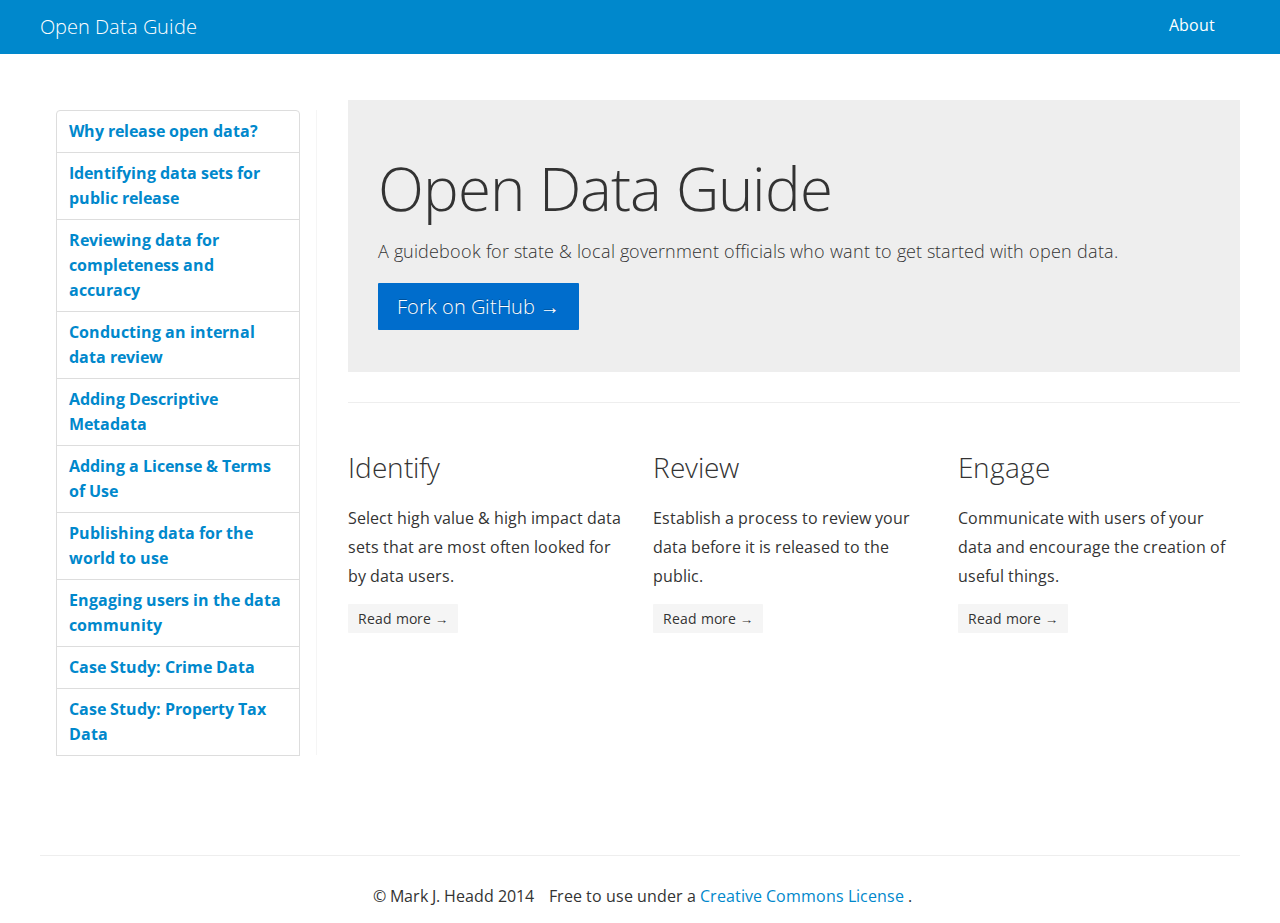
<file: index.html>
<!DOCTYPE html><html lang="en"><head><title>Open Data Guide</title><meta name="viewport" content="width=device-width, initial-scale=1.0"><link rel="stylesheet" href="http://fonts.googleapis.com/css?family=Open+Sans:400,600,800"><link rel="stylesheet" href="/css/main.css"><link rel="stylesheet" href="/css/responsive.css"><link rel="stylesheet" href="/fontawesome/less/font-awesome.css"></head><body><div class="navbar navbar-fixed-top navbar-main"><div class="navbar-inner"><div class="container-fluid"><a href="/" class="brand">Open Data Guide</a><div class="pull-right"><ul class="nav"><li><a href="/about.html">About</a></li></ul></div></div></div></div><div class="container-fluid"><div class="row-fluid"><div class="span3"><ul class="nav nav-tabs nav-stacked index"><li><a href="/chapter1.html">Why release open data?	</a></li><li><a href="/chapter2.html">Identifying data sets for public release</a></li><li><a href="/chapter3.html">Reviewing data for completeness and accuracy</a></li><li><a href="/chapter4.html">Conducting an internal data review</a></li><li><a href="/chapter5.html">Adding Descriptive Metadata</a></li><li><a href="/chapter6.html">Adding a License & Terms of Use</a></li><li><a href="/chapter7.html">Publishing data for the world to use</a></li><li><a href="/chapter8.html">Engaging users in the data community</a></li><li><a href="/case1.html">Case Study: Crime Data</a></li><li><a href="/case1.html">Case Study: Property Tax Data</a></li></ul></div><div class="span9"><div class="main-content"><div class="content"><div class="hero-unit"><h1>Open Data Guide</h1><p>A guidebook for state & local government officials who want to get started with open data.</p><p><a href="https://github.com/mheadd/opendata.guide" class="btn btn-primary btn-large">Fork on GitHub &rarr;</a></p></div><hr/><div class="row-fluid"><div class="span4"><h3>Identify</h3><p>Select high value & high impact data sets that are most often looked for by data users.</p><p><a href="chapter2.html" class="btn btn-small">Read more &rarr;</a></p></div><div class="span4"><h3>Review</h3><p>Establish a process to review your data before it is released to the public.</p><p><a href="chapter4.html" class="btn btn-small">Read more &rarr;</a></p></div><div class="span4"><h3>Engage</h3><p>Communicate with users of your data and encourage the creation of useful things. </p><p><a href="chapter8.html" class="btn btn-small">Read more &rarr;</a></p></div></div></div></div></div></div></div><div class="container-fluid main-footer text-center"><hr/><ul class="inline"><li>&copy; Mark J. Headd 2014</li><li> </li>Free to use under a <a href="http://creativecommons.org/licenses/by-sa/4.0/">Creative Commons License</a> .</ul></div><script src="_bootstrap/docs/assets/js/jquery.js"></script><script src="_bootstrap/docs/assets/js/bootstrap.js">;</script></body></html>
</file>
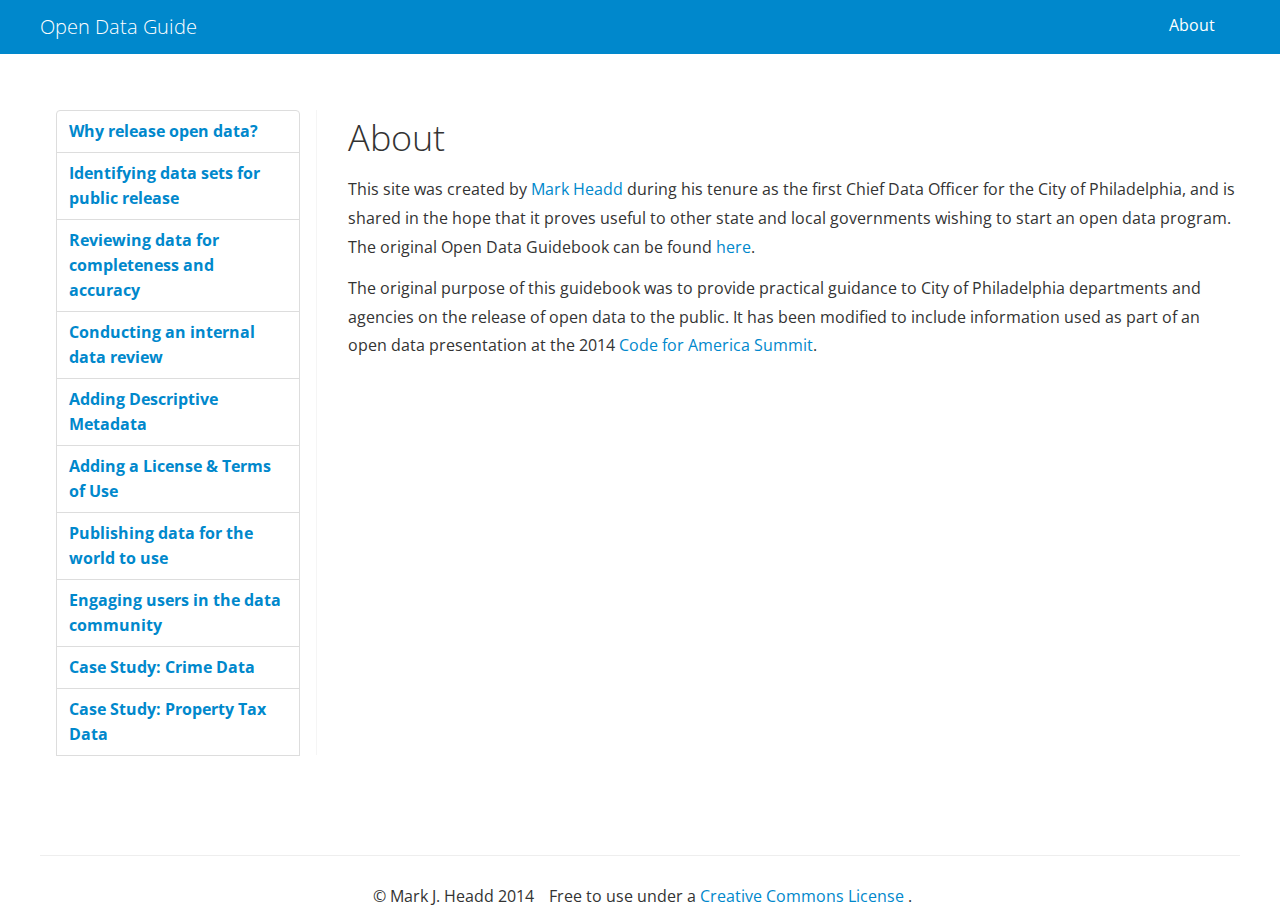
<file: about.html>
<!DOCTYPE html><html lang="en"><head><title>Open Data Guide</title><meta name="viewport" content="width=device-width, initial-scale=1.0"><link rel="stylesheet" href="http://fonts.googleapis.com/css?family=Open+Sans:400,600,800"><link rel="stylesheet" href="/css/main.css"><link rel="stylesheet" href="/css/responsive.css"><link rel="stylesheet" href="/fontawesome/less/font-awesome.css"></head><body><div class="navbar navbar-fixed-top navbar-main"><div class="navbar-inner"><div class="container-fluid"><a href="/" class="brand">Open Data Guide</a><div class="pull-right"><ul class="nav"><li><a href="/about.html">About</a></li></ul></div></div></div></div><div class="container-fluid"><div class="row-fluid"><div class="span3"><ul class="nav nav-tabs nav-stacked index"><li><a href="/chapter1.html">Why release open data?	</a></li><li><a href="/chapter2.html">Identifying data sets for public release</a></li><li><a href="/chapter3.html">Reviewing data for completeness and accuracy</a></li><li><a href="/chapter4.html">Conducting an internal data review</a></li><li><a href="/chapter5.html">Adding Descriptive Metadata</a></li><li><a href="/chapter6.html">Adding a License & Terms of Use</a></li><li><a href="/chapter7.html">Publishing data for the world to use</a></li><li><a href="/chapter8.html">Engaging users in the data community</a></li><li><a href="/case1.html">Case Study: Crime Data</a></li><li><a href="/case1.html">Case Study: Property Tax Data</a></li></ul></div><div class="span9"><div class="main-content"><h2>About</h2>
<p>This site was created by <a href="http://civic.io/about/">Mark Headd</a> during his tenure as the first Chief Data Officer for the City of Philadelphia, and is shared in the hope that it proves useful to other state and local governments wishing to start an open data program. The original Open Data Guidebook can be found <a href="http://ph.ly/OpenDataGuide">here</a>.</p>
<p>The original purpose of this guidebook was to provide practical guidance to City of Philadelphia departments and agencies on the release of open data to the public. It has been modified to include information used as part of an open data presentation at the 2014 <a href="http://www.codeforamerica.org/summit/">Code for America Summit</a>. </p>
</div></div></div></div><div class="container-fluid main-footer text-center"><hr/><ul class="inline"><li>&copy; Mark J. Headd 2014</li><li> </li>Free to use under a <a href="http://creativecommons.org/licenses/by-sa/4.0/">Creative Commons License</a> .</ul></div><script src="_bootstrap/docs/assets/js/jquery.js"></script><script src="_bootstrap/docs/assets/js/bootstrap.js">;</script></body></html>
</file>
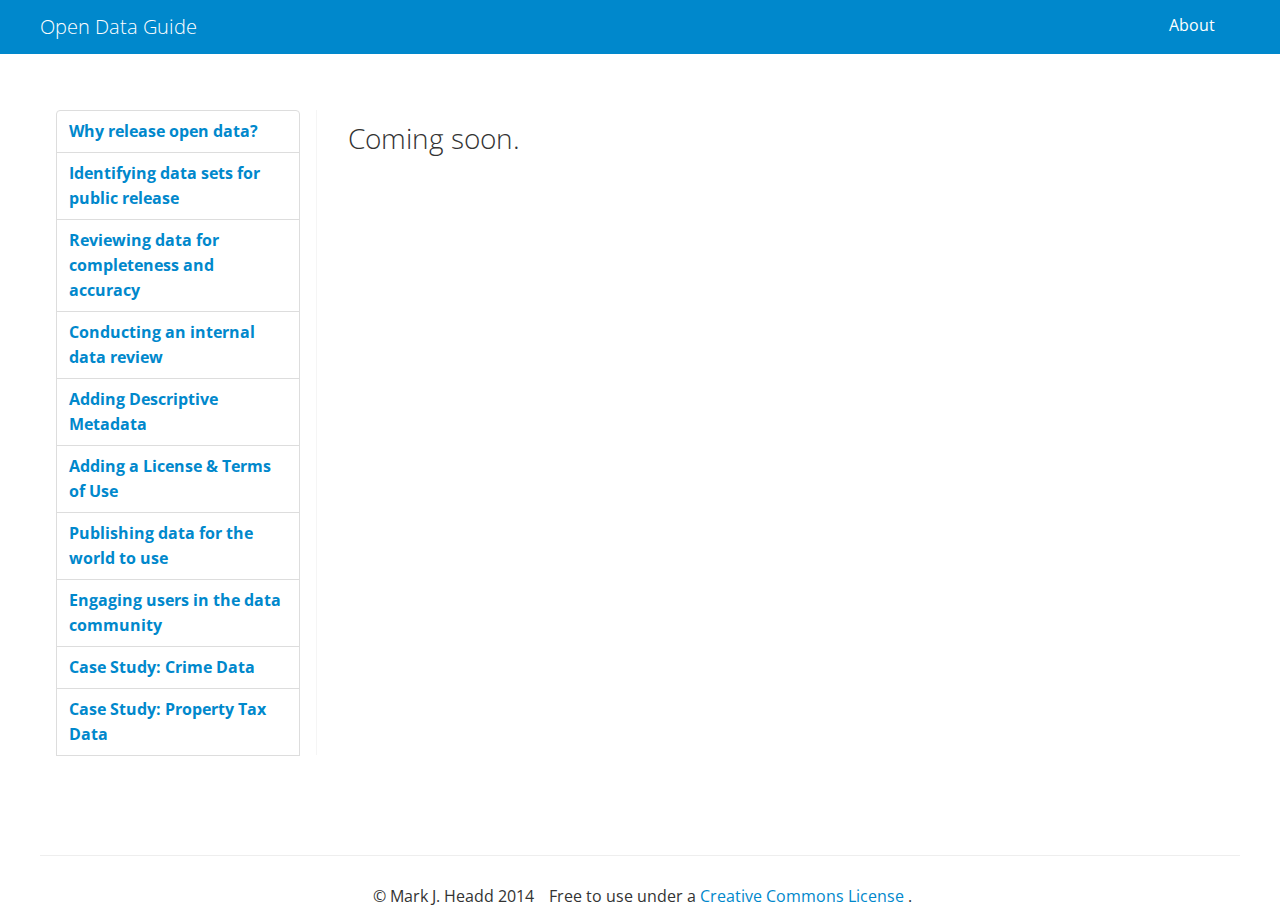
<file: case1.html>
<!DOCTYPE html><html lang="en"><head><title>Open Data Guide</title><meta name="viewport" content="width=device-width, initial-scale=1.0"><link rel="stylesheet" href="http://fonts.googleapis.com/css?family=Open+Sans:400,600,800"><link rel="stylesheet" href="/css/main.css"><link rel="stylesheet" href="/css/responsive.css"><link rel="stylesheet" href="/fontawesome/less/font-awesome.css"></head><body><div class="navbar navbar-fixed-top navbar-main"><div class="navbar-inner"><div class="container-fluid"><a href="/" class="brand">Open Data Guide</a><div class="pull-right"><ul class="nav"><li><a href="/about.html">About</a></li></ul></div></div></div></div><div class="container-fluid"><div class="row-fluid"><div class="span3"><ul class="nav nav-tabs nav-stacked index"><li><a href="/chapter1.html">Why release open data?	</a></li><li><a href="/chapter2.html">Identifying data sets for public release</a></li><li><a href="/chapter3.html">Reviewing data for completeness and accuracy</a></li><li><a href="/chapter4.html">Conducting an internal data review</a></li><li><a href="/chapter5.html">Adding Descriptive Metadata</a></li><li><a href="/chapter6.html">Adding a License & Terms of Use</a></li><li><a href="/chapter7.html">Publishing data for the world to use</a></li><li><a href="/chapter8.html">Engaging users in the data community</a></li><li><a href="/case1.html">Case Study: Crime Data</a></li><li><a href="/case1.html">Case Study: Property Tax Data</a></li></ul></div><div class="span9"><div class="main-content"><h3>Coming soon.</h3>
</div></div></div></div><div class="container-fluid main-footer text-center"><hr/><ul class="inline"><li>&copy; Mark J. Headd 2014</li><li> </li>Free to use under a <a href="http://creativecommons.org/licenses/by-sa/4.0/">Creative Commons License</a> .</ul></div><script src="_bootstrap/docs/assets/js/jquery.js"></script><script src="_bootstrap/docs/assets/js/bootstrap.js">;</script></body></html>
</file>
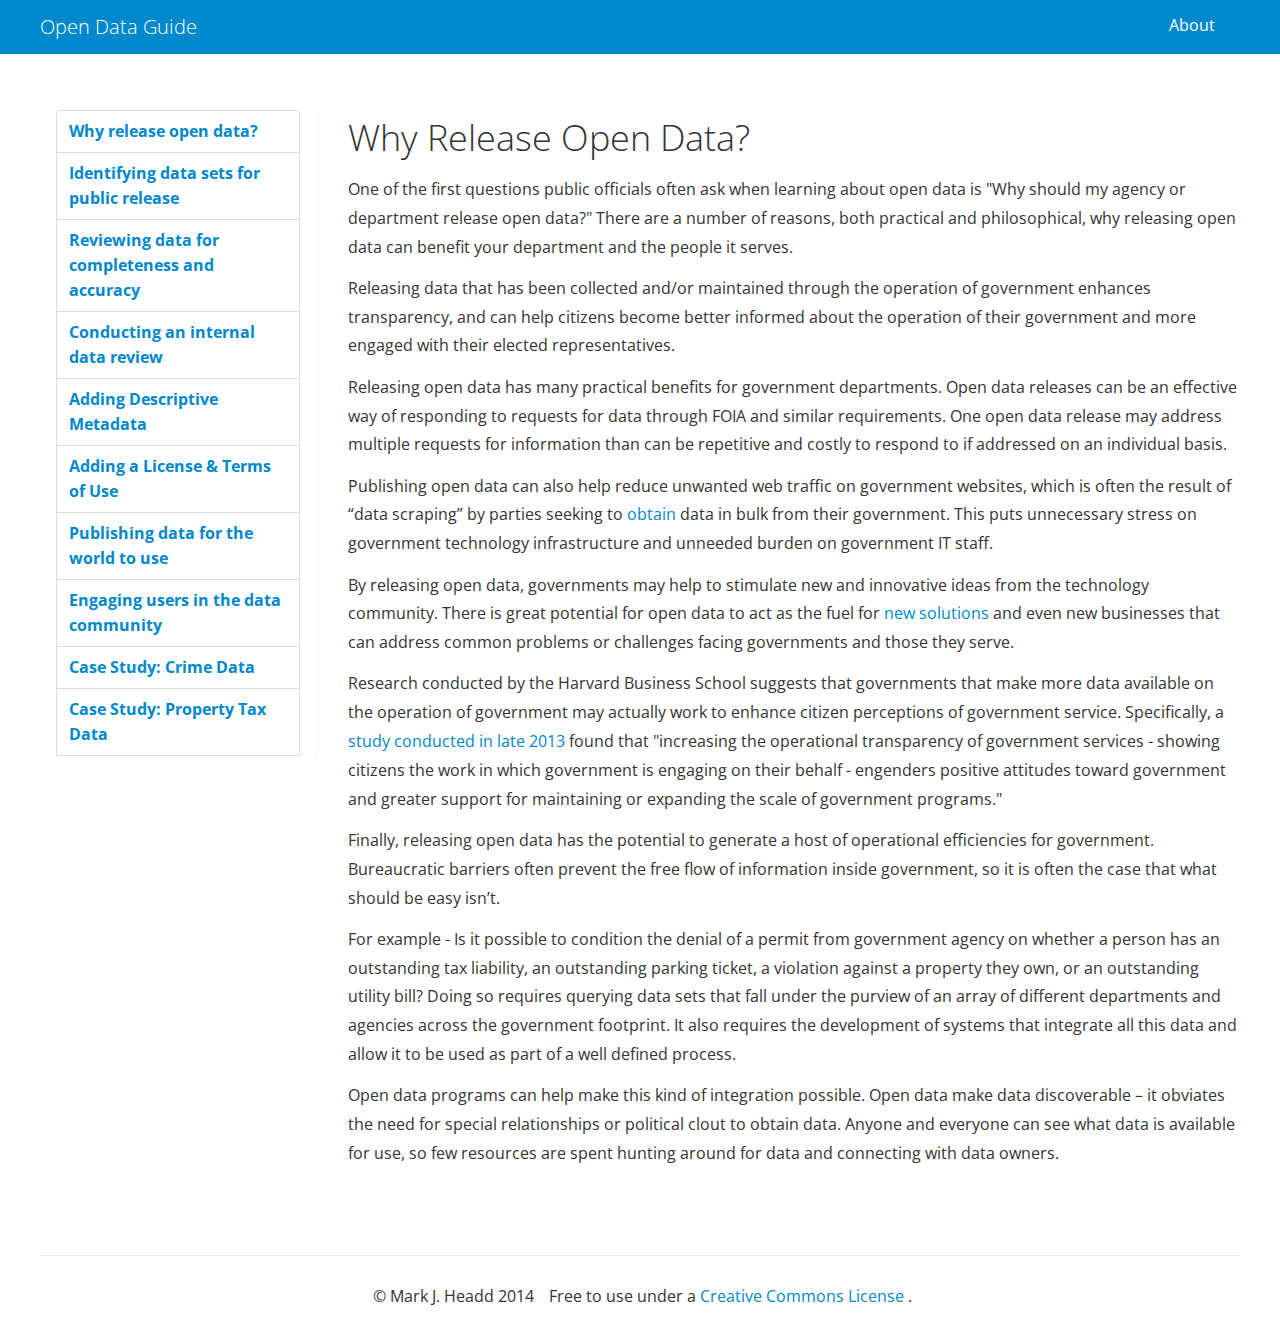
<file: chapter1.html>
<!DOCTYPE html><html lang="en"><head><title>Open Data Guide</title><meta name="viewport" content="width=device-width, initial-scale=1.0"><link rel="stylesheet" href="http://fonts.googleapis.com/css?family=Open+Sans:400,600,800"><link rel="stylesheet" href="/css/main.css"><link rel="stylesheet" href="/css/responsive.css"><link rel="stylesheet" href="/fontawesome/less/font-awesome.css"></head><body><div class="navbar navbar-fixed-top navbar-main"><div class="navbar-inner"><div class="container-fluid"><a href="/" class="brand">Open Data Guide</a><div class="pull-right"><ul class="nav"><li><a href="/about.html">About</a></li></ul></div></div></div></div><div class="container-fluid"><div class="row-fluid"><div class="span3"><ul class="nav nav-tabs nav-stacked index"><li><a href="/chapter1.html">Why release open data?	</a></li><li><a href="/chapter2.html">Identifying data sets for public release</a></li><li><a href="/chapter3.html">Reviewing data for completeness and accuracy</a></li><li><a href="/chapter4.html">Conducting an internal data review</a></li><li><a href="/chapter5.html">Adding Descriptive Metadata</a></li><li><a href="/chapter6.html">Adding a License & Terms of Use</a></li><li><a href="/chapter7.html">Publishing data for the world to use</a></li><li><a href="/chapter8.html">Engaging users in the data community</a></li><li><a href="/case1.html">Case Study: Crime Data</a></li><li><a href="/case2.html">Case Study: Property Tax Data</a></li></ul></div><div class="span9"><div class="main-content"><h2>Why Release Open Data?</h2>
<p>One of the first questions public officials often ask when learning about open data is &quot;Why should my agency or department release open data?&quot; There are a number of reasons, both practical and philosophical, why releasing open data can benefit your department and the people it serves.</p>
<p>Releasing data that has been collected and/or maintained through the operation of government enhances transparency, and can help citizens become better informed about the operation of their government and more engaged with their elected representatives.</p>
<p>Releasing open data has many practical benefits for government departments. Open data releases can be an effective way of responding to requests for data through FOIA and similar requirements. One open data release may address multiple requests for information than can be repetitive and costly to respond to if addressed on an individual basis. </p>
<p>Publishing open data can also help reduce unwanted web traffic on government websites, which is often the result of “data scraping” by parties seeking to <a href="https://scraperwiki.com/">obtain</a> data in bulk from their government. This puts unnecessary stress on government technology infrastructure and unneeded burden on government IT staff.</p>
<p>By releasing open data, governments may help to stimulate new and innovative ideas from the technology community. There is great potential for open data to act as the fuel for <a href="http://www.codeforamerica.org/apps/">new solutions</a> and even new businesses that can address common problems or challenges facing governments and those they serve.</p>
<p>Research conducted by the Harvard Business School suggests that governments that make more data available on the operation of government may actually work to enhance citizen perceptions of government service. Specifically, a <a href="http://www.hbs.edu/faculty/Publication%20Files/14-034_3dcc83ea-aa8d-463d-bd66-d0ff8c267506.pdf">study conducted in late 2013</a> found that &quot;increasing the operational transparency of government services - showing citizens the work in which government is engaging on their behalf - engenders positive attitudes toward government and greater support for maintaining or expanding the scale of government programs.&quot; </p>
<p>Finally, releasing open data has the potential to generate a host of operational efficiencies for government. Bureaucratic barriers often prevent the free flow of information inside government, so it is often the case that what should be easy isn’t. </p>
<p>For example - Is it possible to condition the denial of a permit from government agency on whether a person has an outstanding tax liability, an outstanding parking ticket, a violation against a property they own, or an outstanding utility bill? Doing so requires querying data sets that fall under the purview of an array of different departments and agencies across the government footprint. It also requires the development of systems that integrate all this data and allow it to be used as part of a well defined process.</p>
<p>Open data programs can help make this kind of integration possible. Open data make data discoverable – it obviates the need for special relationships or political clout to obtain data. Anyone and everyone can see what data is available for use, so few resources are spent hunting around for data and connecting with data owners.</p>
</div></div></div></div><div class="container-fluid main-footer text-center"><hr/><ul class="inline"><li>&copy; Mark J. Headd 2014</li><li> </li>Free to use under a <a href="http://creativecommons.org/licenses/by-sa/4.0/">Creative Commons License</a> .</ul></div><script src="_bootstrap/docs/assets/js/jquery.js"></script><script src="_bootstrap/docs/assets/js/bootstrap.js">;</script></body></html>
</file>
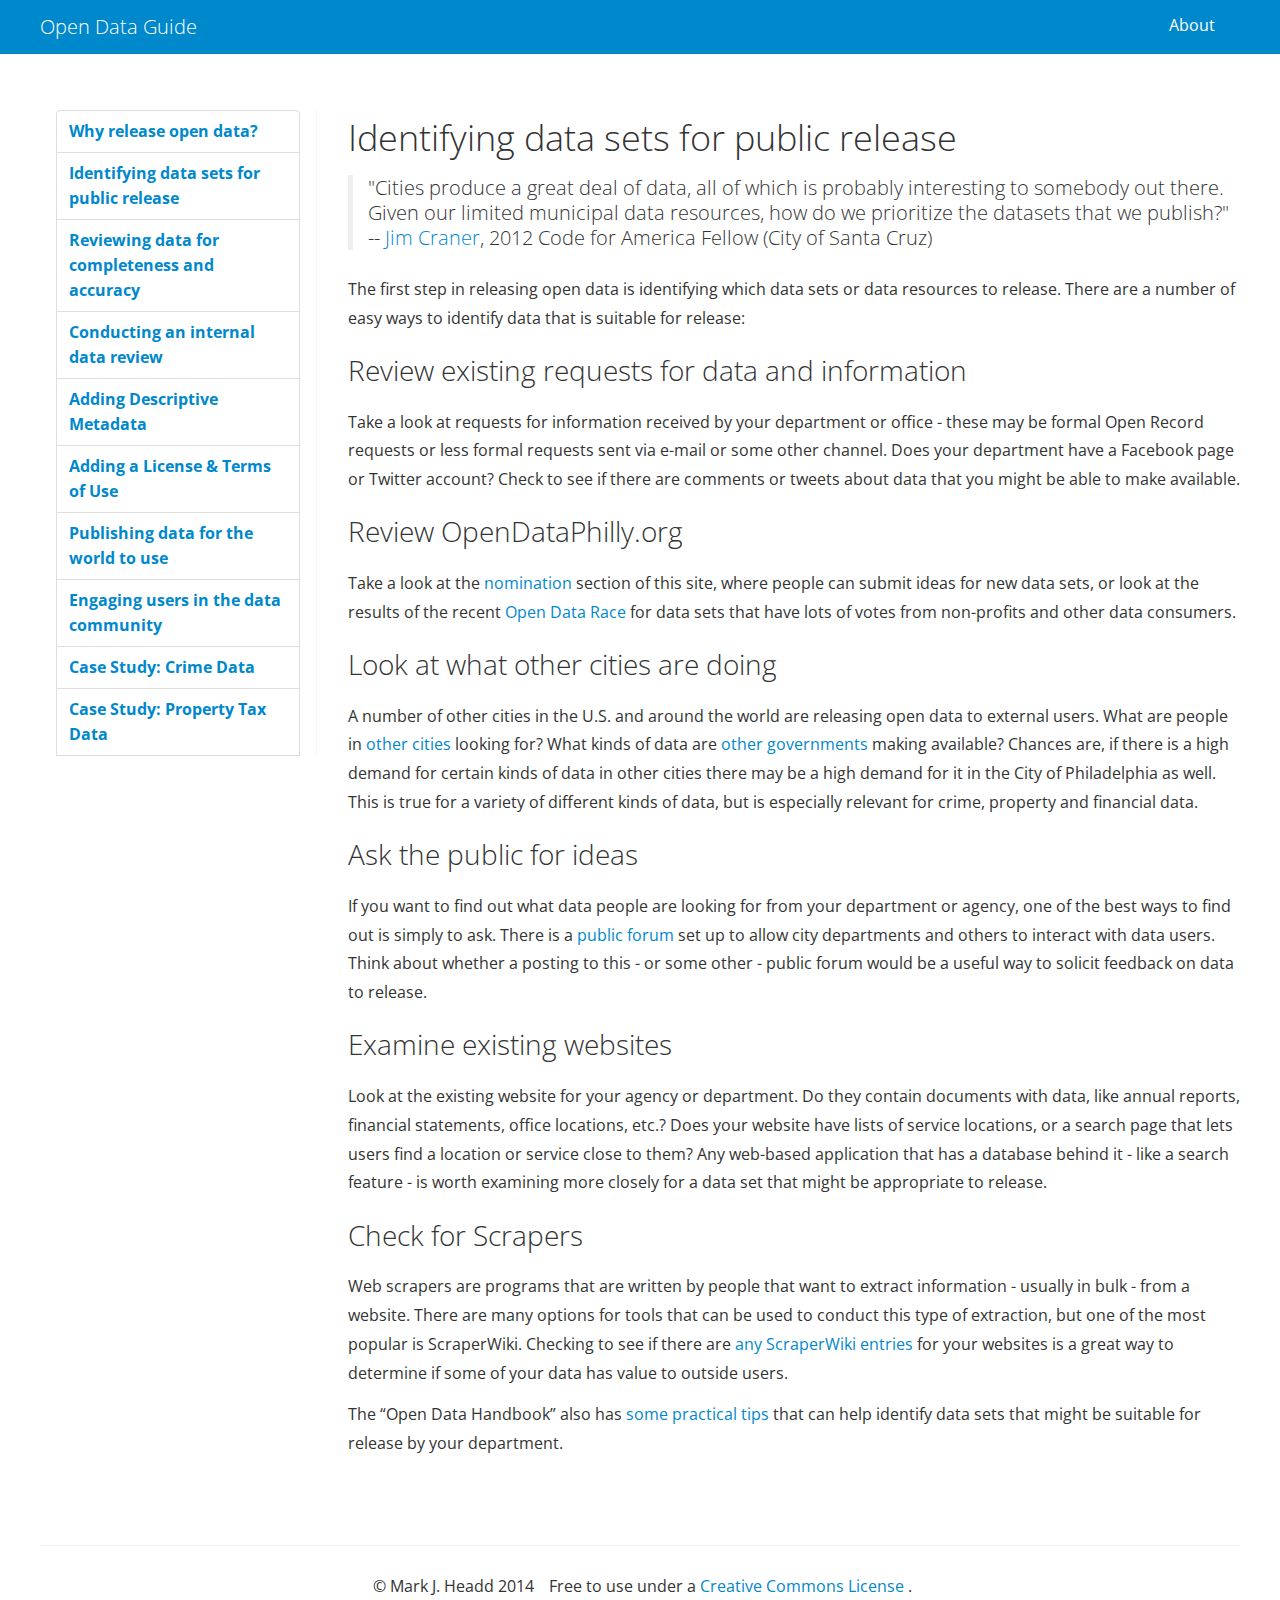
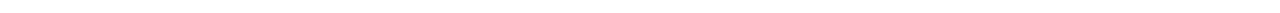
<file: chapter2.html>
<!DOCTYPE html><html lang="en"><head><title>Open Data Guide</title><meta name="viewport" content="width=device-width, initial-scale=1.0"><link rel="stylesheet" href="http://fonts.googleapis.com/css?family=Open+Sans:400,600,800"><link rel="stylesheet" href="/css/main.css"><link rel="stylesheet" href="/css/responsive.css"><link rel="stylesheet" href="/fontawesome/less/font-awesome.css"></head><body><div class="navbar navbar-fixed-top navbar-main"><div class="navbar-inner"><div class="container-fluid"><a href="/" class="brand">Open Data Guide</a><div class="pull-right"><ul class="nav"><li><a href="/about.html">About</a></li></ul></div></div></div></div><div class="container-fluid"><div class="row-fluid"><div class="span3"><ul class="nav nav-tabs nav-stacked index"><li><a href="/chapter1.html">Why release open data?	</a></li><li><a href="/chapter2.html">Identifying data sets for public release</a></li><li><a href="/chapter3.html">Reviewing data for completeness and accuracy</a></li><li><a href="/chapter4.html">Conducting an internal data review</a></li><li><a href="/chapter5.html">Adding Descriptive Metadata</a></li><li><a href="/chapter6.html">Adding a License & Terms of Use</a></li><li><a href="/chapter7.html">Publishing data for the world to use</a></li><li><a href="/chapter8.html">Engaging users in the data community</a></li><li><a href="/case1.html">Case Study: Crime Data</a></li><li><a href="/case1.html">Case Study: Property Tax Data</a></li></ul></div><div class="span9"><div class="main-content"><h2>Identifying data sets for public release</h2>
<blockquote>
<p>&quot;Cities produce a great deal of data, all of which is probably interesting to somebody out there. Given our limited municipal data resources, how do we prioritize the datasets that we publish?&quot;</p>
<p>-- <a href="http://www.codeforamerica.org/blog/2012/07/05/filling-your-open-data-catalog/">Jim Craner</a>, 2012 Code for America Fellow (City of Santa Cruz)</p>
</blockquote>
<p>The first step in releasing open data is identifying which data sets or data resources to release. There are a number of easy ways to identify data that is suitable for release:</p>
<h3>Review existing requests for data and information</h3>
<p>Take a look at requests for information received by your department or office - these may be formal Open Record requests or less formal requests sent via e-mail or some other channel. Does your department have a Facebook page or Twitter account? Check to see if there are comments or tweets about data that you might be able to make available. </p>
<h3>Review OpenDataPhilly.org</h3>
<p>Take a look at the <a href="http://opendataphilly.org/opendata/nominate/?sort=rating_score&amp;dir=desc">nomination</a> section of this site, where people can submit ideas for new data sets, or look at the results of the recent <a href="http://opendataphilly.org/contest/">Open Data Race</a> for data sets that have lots of votes from non-profits and other data consumers. </p>
<h3>Look at what other cities are doing</h3>
<p>A number of other cities in the U.S. and around the world are releasing open data to external users. What are people in <a href="http://civicdata.com">other cities</a> looking for? What kinds of data are <a href="http://data.denvergov.org/">other governments</a> making available? Chances are, if there is a high demand for certain kinds of data in other cities there may be a high demand for it in the City of Philadelphia as well. This is true for a variety of different kinds of data, but is especially relevant for crime, property and financial data. </p>
<h3>Ask the public for ideas</h3>
<p>If you want to find out what data people are looking for from your department or agency, one of the best ways to find out is simply to ask. There is a <a href="https://groups.google.com/forum/?fromgroups#!forum/opendataphilly">public forum</a> set up to allow city departments and others to interact with data users. Think about whether a posting to this - or some other - public forum would be a useful way to solicit feedback on data to release. </p>
<h3>Examine existing websites</h3>
<p>Look at the existing website for your agency or department. Do they contain documents with data, like annual reports, financial statements, office locations, etc.? Does your website have lists of service locations, or a search page that lets users find a location or service close to them? Any web-based application that has a database behind it - like a search feature - is worth examining more closely for a data set that might be appropriate to release. </p>
<h3>Check for Scrapers</h3>
<p>Web scrapers are programs that are written by people that want to extract information - usually in bulk - from a website. There are many options for tools that can be used to conduct this type of extraction, but one of the most popular is ScraperWiki. Checking to see if there are <a href="https://scraperwiki.com/">any ScraperWiki entries</a> for your websites is a great way to determine if some of your data has value to outside users. </p>
<p>The “Open Data Handbook” also has <a href="http://opendatahandbook.org/en/how-to-open-up-data/choose-datasets.html">some practical tips</a> that can help identify data sets that might be suitable for release by your department.</p>
</div></div></div></div><div class="container-fluid main-footer text-center"><hr/><ul class="inline"><li>&copy; Mark J. Headd 2014</li><li> </li>Free to use under a <a href="http://creativecommons.org/licenses/by-sa/4.0/">Creative Commons License</a> .</ul></div><script src="_bootstrap/docs/assets/js/jquery.js"></script><script src="_bootstrap/docs/assets/js/bootstrap.js">;</script></body></html>
</file>
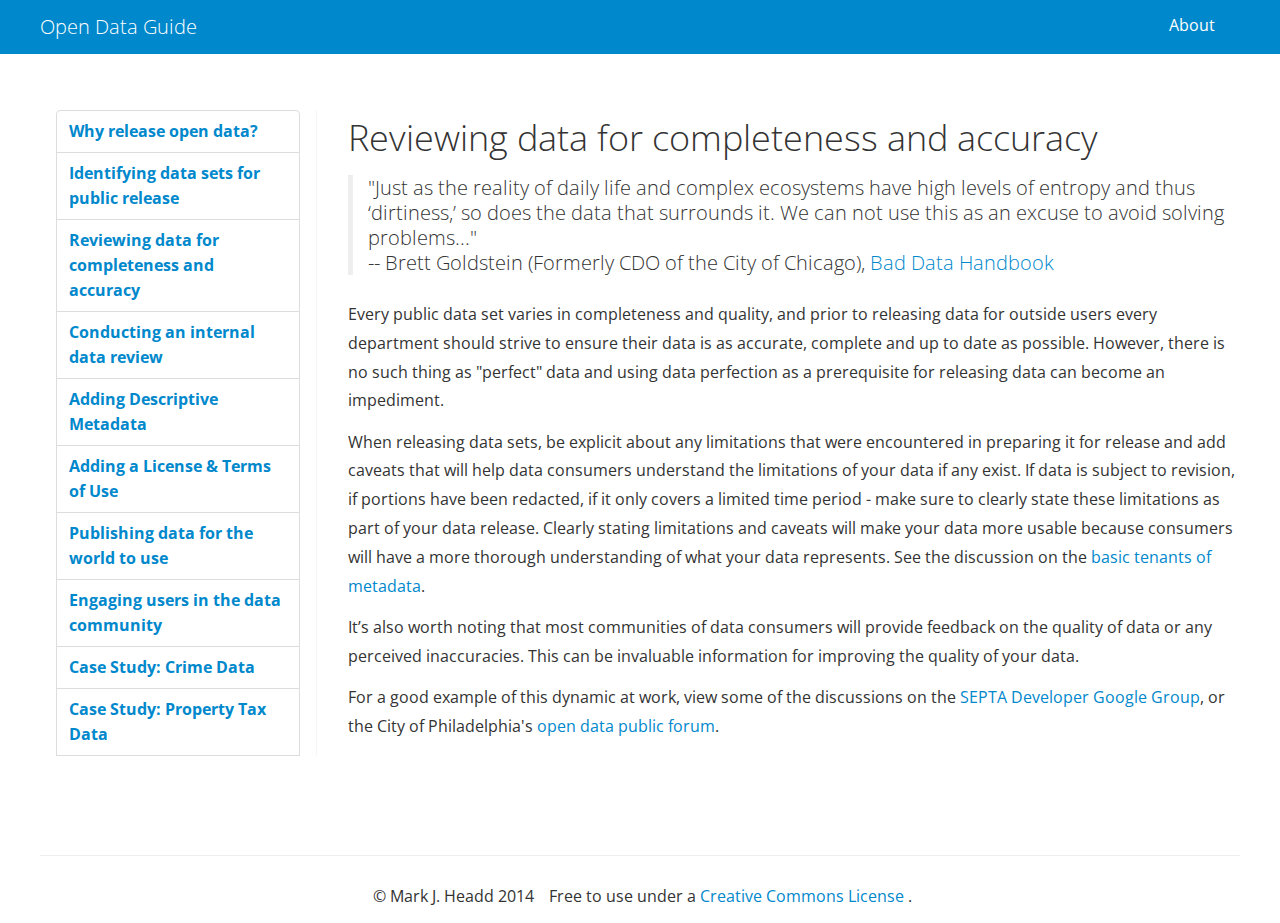
<file: chapter3.html>
<!DOCTYPE html><html lang="en"><head><title>Open Data Guide</title><meta name="viewport" content="width=device-width, initial-scale=1.0"><link rel="stylesheet" href="http://fonts.googleapis.com/css?family=Open+Sans:400,600,800"><link rel="stylesheet" href="/css/main.css"><link rel="stylesheet" href="/css/responsive.css"><link rel="stylesheet" href="/fontawesome/less/font-awesome.css"></head><body><div class="navbar navbar-fixed-top navbar-main"><div class="navbar-inner"><div class="container-fluid"><a href="/" class="brand">Open Data Guide</a><div class="pull-right"><ul class="nav"><li><a href="/about.html">About</a></li></ul></div></div></div></div><div class="container-fluid"><div class="row-fluid"><div class="span3"><ul class="nav nav-tabs nav-stacked index"><li><a href="/chapter1.html">Why release open data?	</a></li><li><a href="/chapter2.html">Identifying data sets for public release</a></li><li><a href="/chapter3.html">Reviewing data for completeness and accuracy</a></li><li><a href="/chapter4.html">Conducting an internal data review</a></li><li><a href="/chapter5.html">Adding Descriptive Metadata</a></li><li><a href="/chapter6.html">Adding a License & Terms of Use</a></li><li><a href="/chapter7.html">Publishing data for the world to use</a></li><li><a href="/chapter8.html">Engaging users in the data community</a></li><li><a href="/case1.html">Case Study: Crime Data</a></li><li><a href="/case1.html">Case Study: Property Tax Data</a></li></ul></div><div class="span9"><div class="main-content"><h2>Reviewing data for completeness and accuracy</h2>
<blockquote>
<p>&quot;Just as the reality of daily life and complex ecosystems have high levels of entropy and thus ‘dirtiness,’ so does the data that surrounds it. We can not use this as an excuse to avoid solving problems...&quot;</p>
<p>-- Brett Goldstein (Formerly CDO of the City of Chicago), <a href="http://shop.oreilly.com/product/0636920024422.do">Bad Data Handbook</a></p>
</blockquote>
<p>Every public data set varies in completeness and quality, and prior to releasing data for outside users every department should strive to ensure their data is as accurate, complete and up to date as possible. However, there is no such thing as &quot;perfect&quot; data and using data perfection as a prerequisite for releasing data can become an impediment. </p>
<p>When releasing data sets, be explicit about any limitations that were encountered in preparing it for release and add caveats that will help data consumers understand the limitations of your data if any exist. If data is subject to revision, if portions have been redacted, if it only covers a limited time period - make sure to clearly state these limitations as part of your data release. Clearly stating limitations and caveats will make your data more usable because consumers will have a more thorough understanding of what your data represents. See the discussion on the <a href="chapter5.html">basic tenants of metadata</a>.</p>
<p>It’s also worth noting that most communities of data consumers will provide feedback on the quality of data or any perceived inaccuracies. This can be invaluable information for improving the quality of your data. </p>
<p>For a good example of this dynamic at work, view some of the discussions on the <a href="https://groups.google.com/forum/?fromgroups=#!forum/septadev">SEPTA Developer Google Group</a>, or the City of Philadelphia&#39;s <a href="https://groups.google.com/forum/?fromgroups#!forum/opendataphilly">open data public forum</a>.</p>
</div></div></div></div><div class="container-fluid main-footer text-center"><hr/><ul class="inline"><li>&copy; Mark J. Headd 2014</li><li> </li>Free to use under a <a href="http://creativecommons.org/licenses/by-sa/4.0/">Creative Commons License</a> .</ul></div><script src="_bootstrap/docs/assets/js/jquery.js"></script><script src="_bootstrap/docs/assets/js/bootstrap.js">;</script></body></html>
</file>
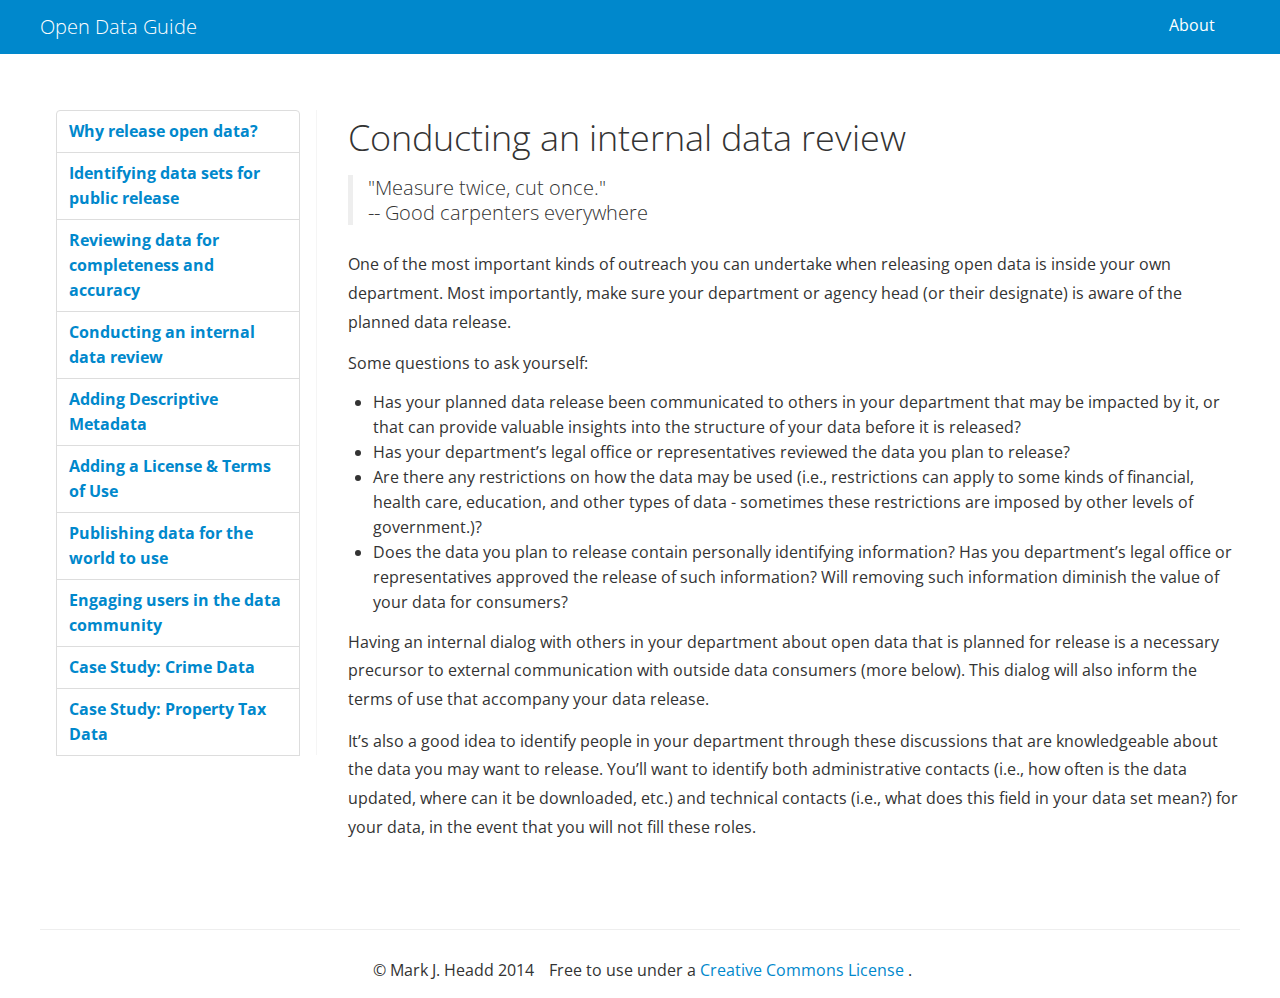
<file: chapter4.html>
<!DOCTYPE html><html lang="en"><head><title>Open Data Guide</title><meta name="viewport" content="width=device-width, initial-scale=1.0"><link rel="stylesheet" href="http://fonts.googleapis.com/css?family=Open+Sans:400,600,800"><link rel="stylesheet" href="/css/main.css"><link rel="stylesheet" href="/css/responsive.css"><link rel="stylesheet" href="/fontawesome/less/font-awesome.css"></head><body><div class="navbar navbar-fixed-top navbar-main"><div class="navbar-inner"><div class="container-fluid"><a href="/" class="brand">Open Data Guide</a><div class="pull-right"><ul class="nav"><li><a href="/about.html">About</a></li></ul></div></div></div></div><div class="container-fluid"><div class="row-fluid"><div class="span3"><ul class="nav nav-tabs nav-stacked index"><li><a href="/chapter1.html">Why release open data?	</a></li><li><a href="/chapter2.html">Identifying data sets for public release</a></li><li><a href="/chapter3.html">Reviewing data for completeness and accuracy</a></li><li><a href="/chapter4.html">Conducting an internal data review</a></li><li><a href="/chapter5.html">Adding Descriptive Metadata</a></li><li><a href="/chapter6.html">Adding a License & Terms of Use</a></li><li><a href="/chapter7.html">Publishing data for the world to use</a></li><li><a href="/chapter8.html">Engaging users in the data community</a></li><li><a href="/case1.html">Case Study: Crime Data</a></li><li><a href="/case1.html">Case Study: Property Tax Data</a></li></ul></div><div class="span9"><div class="main-content"><h2>Conducting an internal data review</h2>
<blockquote>
<p>&quot;Measure twice, cut once.&quot;</p>
<p>-- Good carpenters everywhere</p>
</blockquote>
<p>One of the most important kinds of outreach you can undertake when releasing open data is inside your own department. Most importantly, make sure your department or agency head (or their designate) is aware of the planned data release.</p>
<p>Some questions to ask yourself:</p>
<ul>
<li>Has your planned data release been communicated to others in your department that may be impacted by it, or that can provide valuable insights into the structure of your data before it is released?</li>
<li>Has your department’s legal office or representatives reviewed the data you plan to release? </li>
<li>Are there any restrictions on how the data may be used (i.e., restrictions can apply to some kinds of financial, health care, education, and other types of data - sometimes these restrictions are imposed by other levels of government.)?</li>
<li>Does the data you plan to release contain personally identifying information? Has you department’s legal office or representatives approved the release of such information? Will removing such information diminish the value of your data for consumers? </li>
</ul>
<p>Having an internal dialog with others in your department about open data that is planned for release is a necessary precursor to external communication with outside data consumers (more below). This dialog will also inform the terms of use that accompany your data release.</p>
<p>It’s also a good idea to identify people in your department through these discussions that are knowledgeable about the data you may want to release. You’ll want to identify both administrative contacts (i.e., how often is the data updated, where can it be downloaded, etc.) and technical contacts (i.e., what does this field in your data set mean?) for your data, in the event that you will not fill these roles.</p>
</div></div></div></div><div class="container-fluid main-footer text-center"><hr/><ul class="inline"><li>&copy; Mark J. Headd 2014</li><li> </li>Free to use under a <a href="http://creativecommons.org/licenses/by-sa/4.0/">Creative Commons License</a> .</ul></div><script src="_bootstrap/docs/assets/js/jquery.js"></script><script src="_bootstrap/docs/assets/js/bootstrap.js">;</script></body></html>
</file>
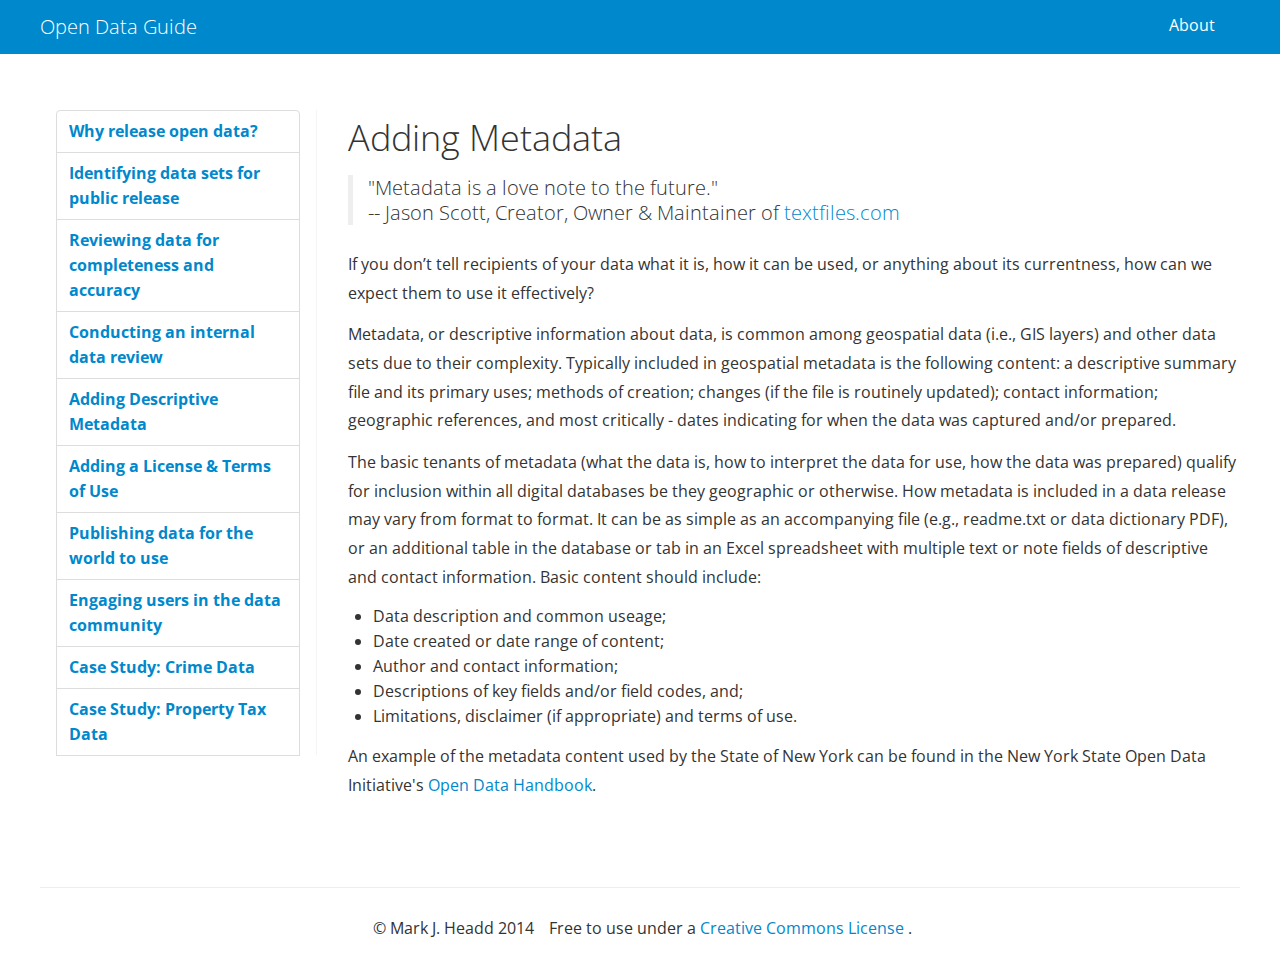
<file: chapter5.html>
<!DOCTYPE html><html lang="en"><head><title>Open Data Guide</title><meta name="viewport" content="width=device-width, initial-scale=1.0"><link rel="stylesheet" href="http://fonts.googleapis.com/css?family=Open+Sans:400,600,800"><link rel="stylesheet" href="/css/main.css"><link rel="stylesheet" href="/css/responsive.css"><link rel="stylesheet" href="/fontawesome/less/font-awesome.css"></head><body><div class="navbar navbar-fixed-top navbar-main"><div class="navbar-inner"><div class="container-fluid"><a href="/" class="brand">Open Data Guide</a><div class="pull-right"><ul class="nav"><li><a href="/about.html">About</a></li></ul></div></div></div></div><div class="container-fluid"><div class="row-fluid"><div class="span3"><ul class="nav nav-tabs nav-stacked index"><li><a href="/chapter1.html">Why release open data?	</a></li><li><a href="/chapter2.html">Identifying data sets for public release</a></li><li><a href="/chapter3.html">Reviewing data for completeness and accuracy</a></li><li><a href="/chapter4.html">Conducting an internal data review</a></li><li><a href="/chapter5.html">Adding Descriptive Metadata</a></li><li><a href="/chapter6.html">Adding a License & Terms of Use</a></li><li><a href="/chapter7.html">Publishing data for the world to use</a></li><li><a href="/chapter8.html">Engaging users in the data community</a></li><li><a href="/case1.html">Case Study: Crime Data</a></li><li><a href="/case1.html">Case Study: Property Tax Data</a></li></ul></div><div class="span9"><div class="main-content"><h2>Adding Metadata</h2>
<blockquote>
<p>&quot;Metadata is a love note to the future.&quot;</p>
<p>-- Jason Scott, Creator, Owner &amp; Maintainer of <a href="http://textfiles.com">textfiles.com</a></p>
</blockquote>
<p>If you don’t tell recipients of your data what it is, how it can be used, or anything about its currentness, how can we expect them to use it effectively?  </p>
<p>Metadata, or descriptive information about data, is common among geospatial data (i.e., GIS layers) and other data sets due to their complexity. Typically included in geospatial metadata is the following content: a descriptive summary file and its primary uses; methods of creation; changes (if the file is routinely updated); contact information; geographic references, and most critically - dates indicating for when the data was captured and/or prepared.  </p>
<p>The basic tenants of metadata (what the data is, how to interpret the data for use, how the data was prepared) qualify for inclusion within all digital databases be they geographic or otherwise.  How metadata is included in a data release may vary from format to format. It can be as simple as an accompanying file (e.g., readme.txt or data dictionary PDF), or an additional table in the database or tab in an Excel spreadsheet with multiple text or note fields of descriptive and contact information. Basic content should include:</p>
<ul>
<li>Data description and common useage;</li>
<li>Date created or date range of content;</li>
<li>Author and contact information;</li>
<li>Descriptions of key fields and/or field codes, and;</li>
<li>Limitations, disclaimer (if appropriate) and terms of use.</li>
</ul>
<p>An example of the metadata content used by the State of New York can be found in the New York State Open Data Initiative&#39;s <a href="http://nys-its.github.io/open-data-handbook/metadata.html">Open Data Handbook</a>. </p>
</div></div></div></div><div class="container-fluid main-footer text-center"><hr/><ul class="inline"><li>&copy; Mark J. Headd 2014</li><li> </li>Free to use under a <a href="http://creativecommons.org/licenses/by-sa/4.0/">Creative Commons License</a> .</ul></div><script src="_bootstrap/docs/assets/js/jquery.js"></script><script src="_bootstrap/docs/assets/js/bootstrap.js">;</script></body></html>
</file>
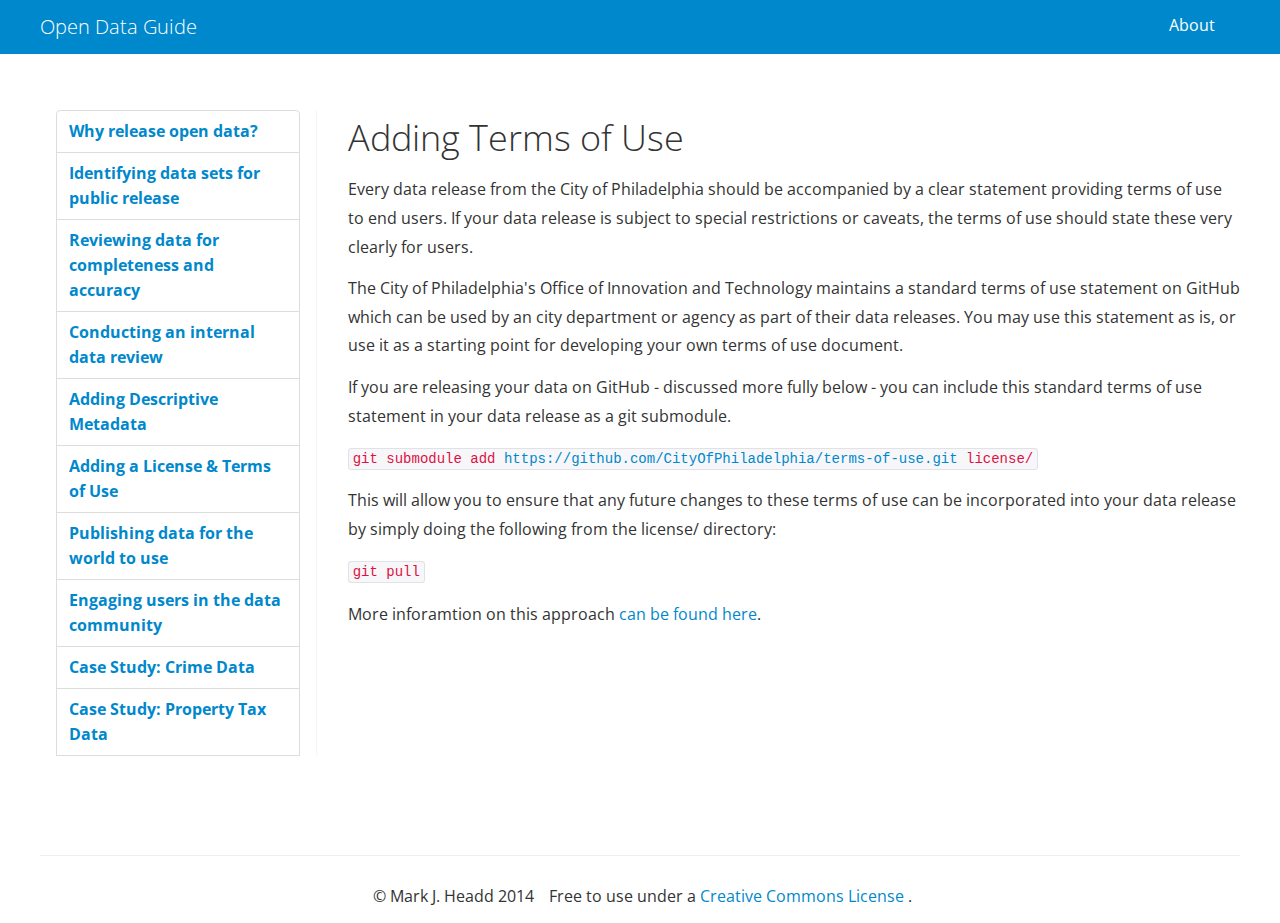
<file: chapter6.html>
<!DOCTYPE html><html lang="en"><head><title>Open Data Guide</title><meta name="viewport" content="width=device-width, initial-scale=1.0"><link rel="stylesheet" href="http://fonts.googleapis.com/css?family=Open+Sans:400,600,800"><link rel="stylesheet" href="/css/main.css"><link rel="stylesheet" href="/css/responsive.css"><link rel="stylesheet" href="/fontawesome/less/font-awesome.css"></head><body><div class="navbar navbar-fixed-top navbar-main"><div class="navbar-inner"><div class="container-fluid"><a href="/" class="brand">Open Data Guide</a><div class="pull-right"><ul class="nav"><li><a href="/about.html">About</a></li></ul></div></div></div></div><div class="container-fluid"><div class="row-fluid"><div class="span3"><ul class="nav nav-tabs nav-stacked index"><li><a href="/chapter1.html">Why release open data?	</a></li><li><a href="/chapter2.html">Identifying data sets for public release</a></li><li><a href="/chapter3.html">Reviewing data for completeness and accuracy</a></li><li><a href="/chapter4.html">Conducting an internal data review</a></li><li><a href="/chapter5.html">Adding Descriptive Metadata</a></li><li><a href="/chapter6.html">Adding a License & Terms of Use</a></li><li><a href="/chapter7.html">Publishing data for the world to use</a></li><li><a href="/chapter8.html">Engaging users in the data community</a></li><li><a href="/case1.html">Case Study: Crime Data</a></li><li><a href="/case1.html">Case Study: Property Tax Data</a></li></ul></div><div class="span9"><div class="main-content"><h2>Adding Terms of Use</h2>
<p>Every data release from the City of Philadelphia should be accompanied by a clear statement providing terms of use to end users. If your data release is subject to special restrictions or caveats, the terms of use should state these very clearly for users.</p>
<p>The City of Philadelphia&#39;s Office of Innovation and Technology maintains a standard terms of use statement on GitHub which can be used by an city department or agency as part of their data releases. You may use this statement as is, or use it as a starting point for developing your own terms of use document.</p>
<p>If you are releasing your data on GitHub - discussed more fully below - you can include this standard terms of use statement in your data release as a git submodule.</p>
<p><code>git submodule add <a href="https://github.com/CityOfPhiladelphia/terms-of-use.git">https://github.com/CityOfPhiladelphia/terms-of-use.git</a> license/</code></p>
<p>This will allow you to ensure that any future changes to these terms of use can be incorporated into your data release by simply doing the following from the license/ directory:</p>
<p><code>git pull</code></p>
<p>More inforamtion on this approach <a href="http://civic.io/2014/09/14/better-licensing-for-open-data/">can be found here</a>.</p>
</div></div></div></div><div class="container-fluid main-footer text-center"><hr/><ul class="inline"><li>&copy; Mark J. Headd 2014</li><li> </li>Free to use under a <a href="http://creativecommons.org/licenses/by-sa/4.0/">Creative Commons License</a> .</ul></div><script src="_bootstrap/docs/assets/js/jquery.js"></script><script src="_bootstrap/docs/assets/js/bootstrap.js">;</script></body></html>
</file>
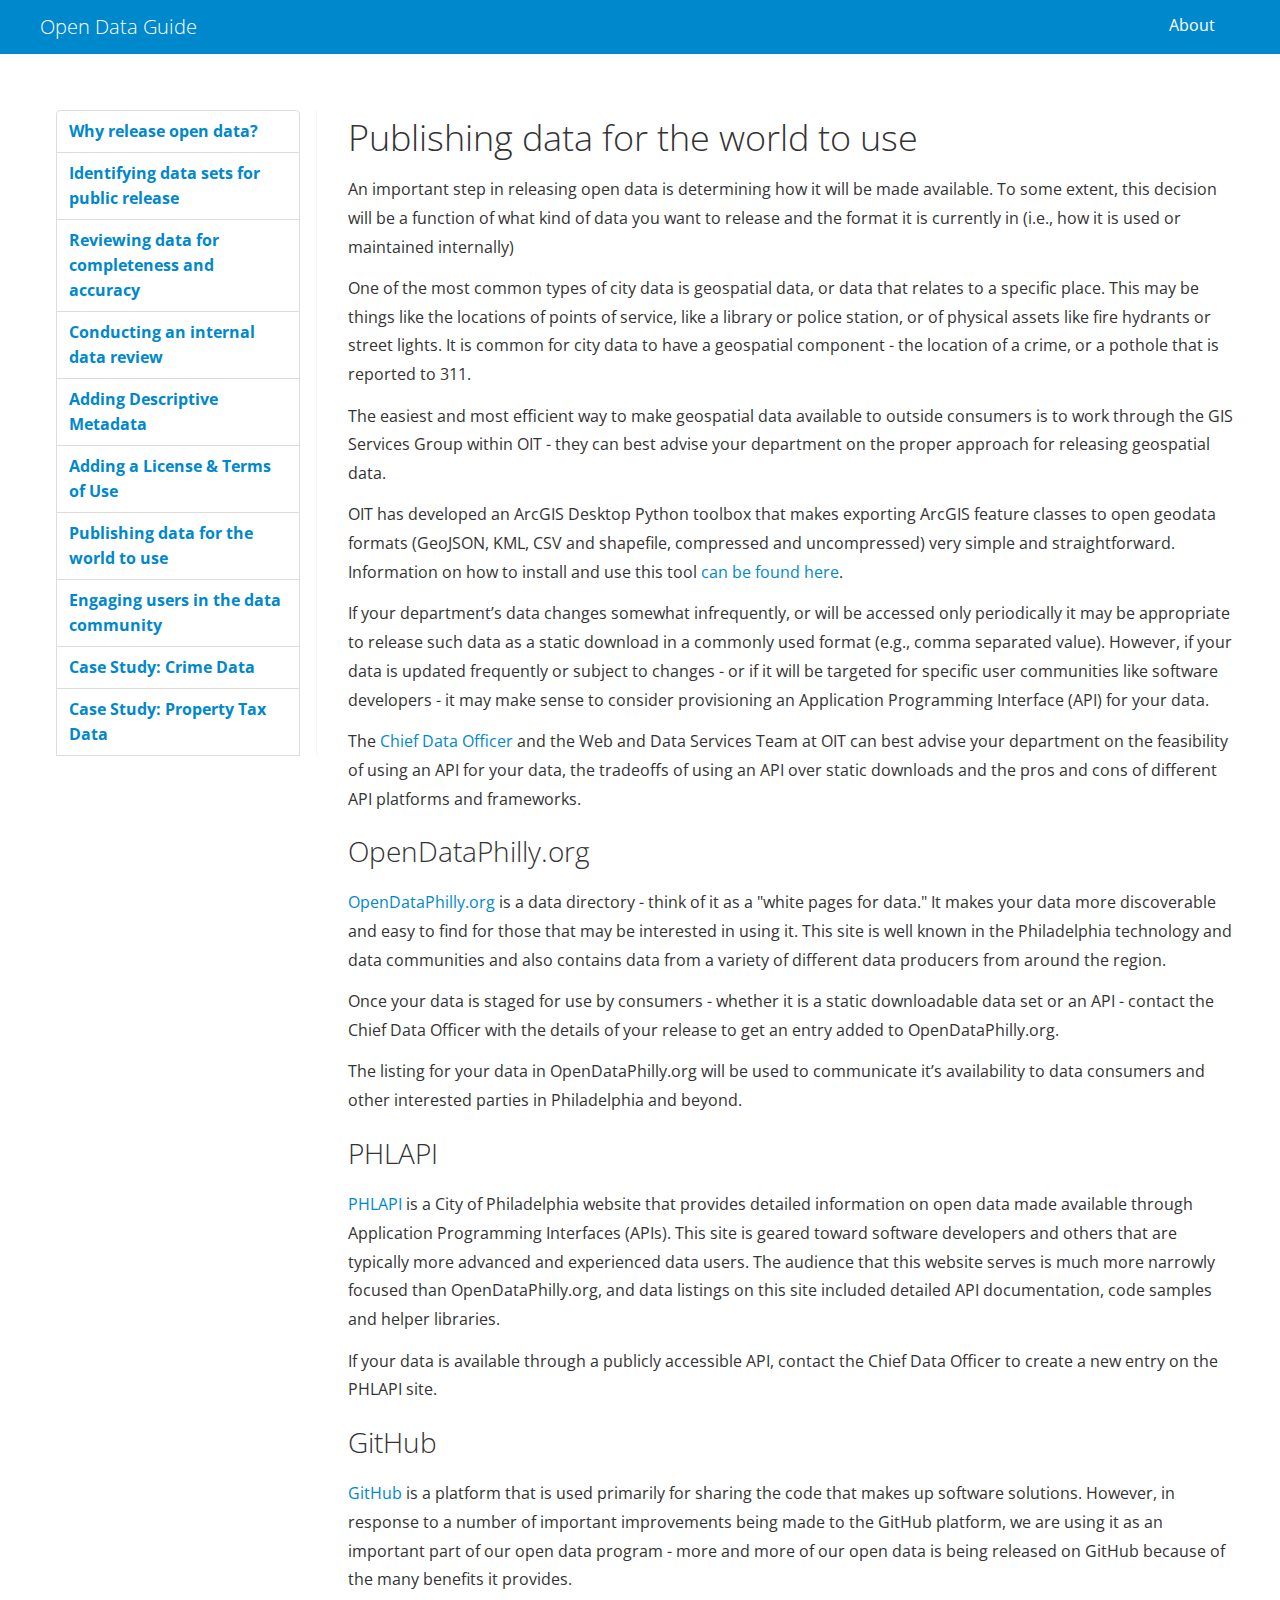
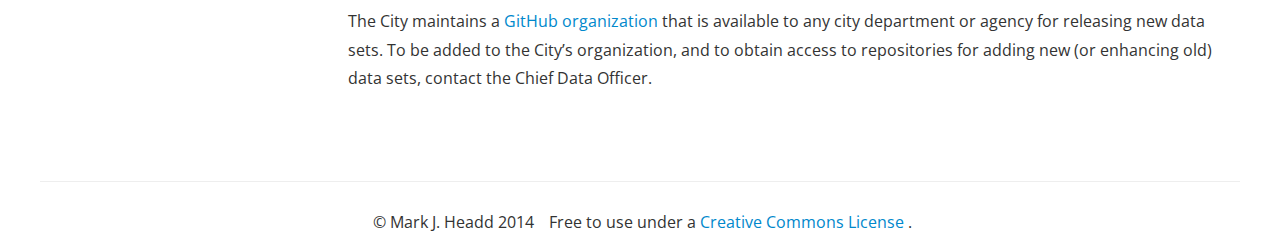
<file: chapter7.html>
<!DOCTYPE html><html lang="en"><head><title>Open Data Guide</title><meta name="viewport" content="width=device-width, initial-scale=1.0"><link rel="stylesheet" href="http://fonts.googleapis.com/css?family=Open+Sans:400,600,800"><link rel="stylesheet" href="/css/main.css"><link rel="stylesheet" href="/css/responsive.css"><link rel="stylesheet" href="/fontawesome/less/font-awesome.css"></head><body><div class="navbar navbar-fixed-top navbar-main"><div class="navbar-inner"><div class="container-fluid"><a href="/" class="brand">Open Data Guide</a><div class="pull-right"><ul class="nav"><li><a href="/about.html">About</a></li></ul></div></div></div></div><div class="container-fluid"><div class="row-fluid"><div class="span3"><ul class="nav nav-tabs nav-stacked index"><li><a href="/chapter1.html">Why release open data?	</a></li><li><a href="/chapter2.html">Identifying data sets for public release</a></li><li><a href="/chapter3.html">Reviewing data for completeness and accuracy</a></li><li><a href="/chapter4.html">Conducting an internal data review</a></li><li><a href="/chapter5.html">Adding Descriptive Metadata</a></li><li><a href="/chapter6.html">Adding a License & Terms of Use</a></li><li><a href="/chapter7.html">Publishing data for the world to use</a></li><li><a href="/chapter8.html">Engaging users in the data community</a></li><li><a href="/case1.html">Case Study: Crime Data</a></li><li><a href="/case1.html">Case Study: Property Tax Data</a></li></ul></div><div class="span9"><div class="main-content"><h2>Publishing data for the world to use</h2>
<p>An important step in releasing open data is determining how it will be made available. To some extent, this decision will be a function of what kind of data you want to release and the format it is currently in (i.e., how it is used or maintained internally)</p>
<p>One of the most common types of city data is geospatial data, or data that relates to a specific place. This may be things like the locations of points of service, like a library or police station, or of physical assets like fire hydrants or street lights. It is common for city data to have a geospatial component - the location of a crime, or a pothole that is reported to 311.</p>
<p>The easiest and most efficient way to make geospatial data available to outside consumers is to work through the GIS Services Group within OIT - they can best advise your department on the proper approach for releasing geospatial data.</p>
<p>OIT has developed an ArcGIS Desktop Python toolbox that makes exporting ArcGIS feature classes to open geodata formats (GeoJSON, KML, CSV and shapefile, compressed and uncompressed) very simple and straightforward. Information on how to install and use this tool <a href="https://github.com/CityOfPhiladelphia/arc-open">can be found here</a>. </p>
<p>If your department’s data changes somewhat infrequently, or will be accessed only periodically it may be appropriate to release such data as a static download in a commonly used format (e.g., comma separated value). However, if your data is updated frequently or subject to changes - or if it will be targeted for specific user communities like software developers - it may make sense to consider provisioning an Application Programming Interface (API) for your data.</p>
<p>The <a href="http://phila.gov/data">Chief Data Officer</a> and the Web and Data Services Team at OIT can best advise your department on the feasibility of using an API for your data, the tradeoffs of using an API over static downloads and the pros and cons of different API platforms and frameworks.</p>
<h3>OpenDataPhilly.org</h3>
<p><a href="http://OpenDataPhilly.org">OpenDataPhilly.org</a> is a data directory - think of it as a &quot;white pages for data.&quot;  It makes your data more discoverable and easy to find for those that may be interested in using it. This site is well known in the Philadelphia technology and data communities and also contains data from a variety of different data producers from around the region.</p>
<p>Once your data is staged for use by consumers - whether it is a static downloadable data set or an API - contact the Chief Data Officer with the details of your release to get an entry added to OpenDataPhilly.org.</p>
<p>The listing for your data in OpenDataPhilly.org will be used to communicate it’s availability to data consumers and other interested parties in Philadelphia and beyond.</p>
<h3>PHLAPI</h3>
<p><a href="http://PHLAPI.com">PHLAPI</a> is a City of Philadelphia website that provides detailed information on open data made available through Application Programming Interfaces (APIs). This site is geared toward software developers and others that are typically more advanced and experienced data users. The audience that this website serves is much more narrowly focused than OpenDataPhilly.org, and data listings on this site included detailed API documentation, code samples and helper libraries.</p>
<p>If your data is available through a publicly accessible API, contact the Chief Data Officer to create a new entry on the PHLAPI site.</p>
<h3>GitHub</h3>
<p><a href="http://GitHub.com">GitHub</a> is a platform that is used primarily for sharing the code that makes up software solutions. However, in response to a number of important improvements being made to the GitHub platform, we are using it as an important part of our open data program - more and more of our open data is being released on GitHub because of the many benefits it provides.</p>
<p>The City maintains a <a href="https://github.com/CityOfPhiladelphia">GitHub organization</a> that is available to any city department or agency for releasing new data sets. To be added to the City’s organization, and to obtain access to repositories for adding new (or enhancing old) data sets, contact the Chief Data Officer.</p>
</div></div></div></div><div class="container-fluid main-footer text-center"><hr/><ul class="inline"><li>&copy; Mark J. Headd 2014</li><li> </li>Free to use under a <a href="http://creativecommons.org/licenses/by-sa/4.0/">Creative Commons License</a> .</ul></div><script src="_bootstrap/docs/assets/js/jquery.js"></script><script src="_bootstrap/docs/assets/js/bootstrap.js">;</script></body></html>
</file>
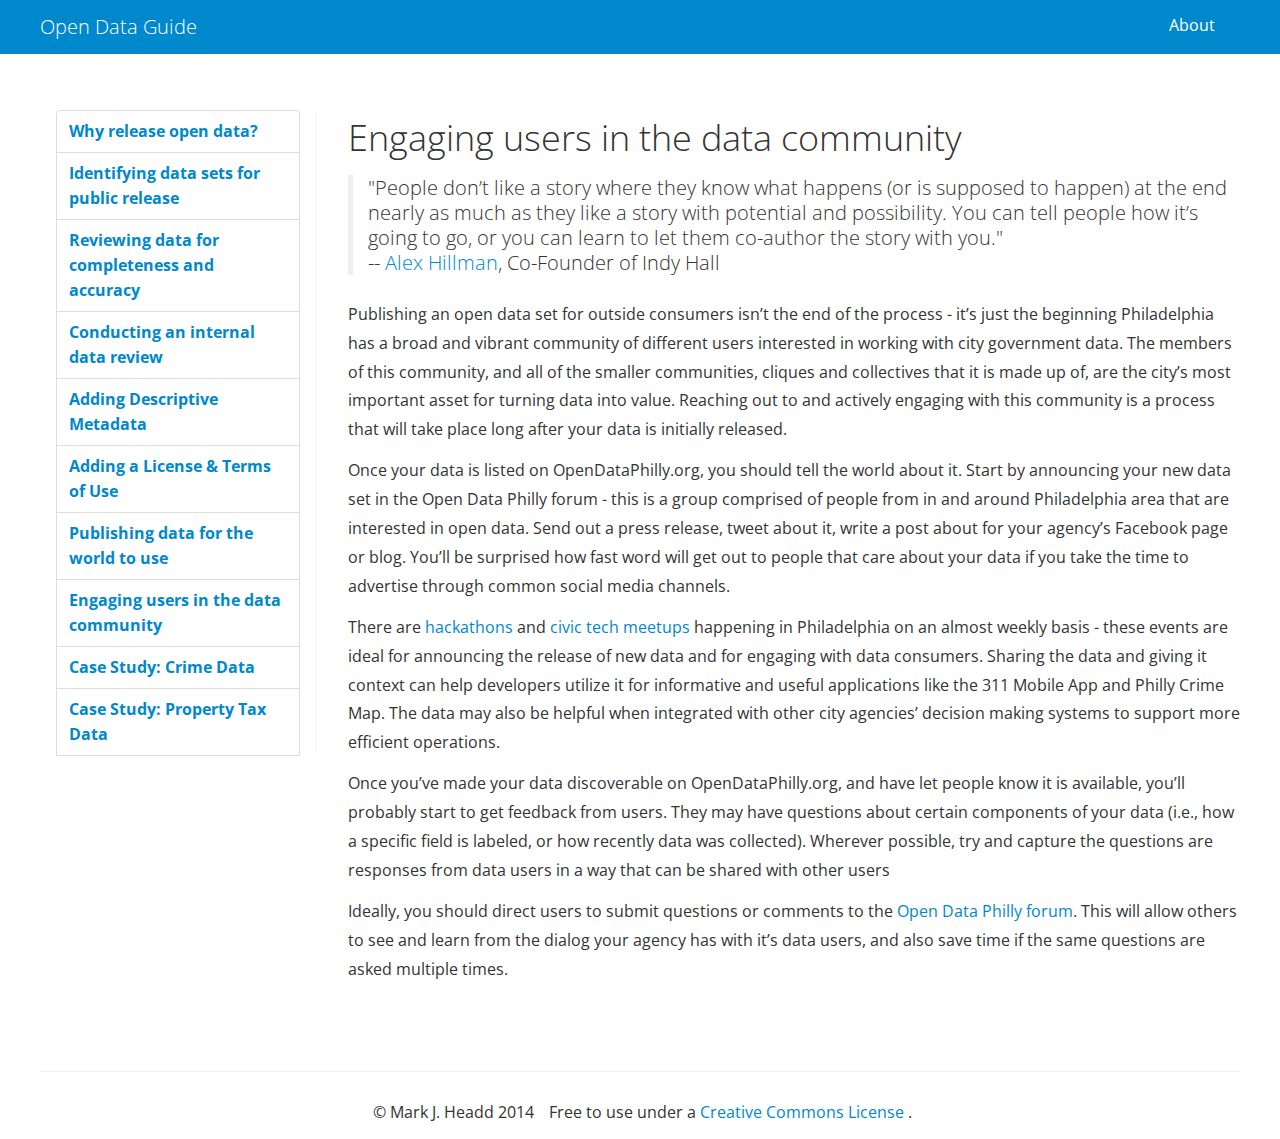
<file: chapter8.html>
<!DOCTYPE html><html lang="en"><head><title>Open Data Guide</title><meta name="viewport" content="width=device-width, initial-scale=1.0"><link rel="stylesheet" href="http://fonts.googleapis.com/css?family=Open+Sans:400,600,800"><link rel="stylesheet" href="/css/main.css"><link rel="stylesheet" href="/css/responsive.css"><link rel="stylesheet" href="/fontawesome/less/font-awesome.css"></head><body><div class="navbar navbar-fixed-top navbar-main"><div class="navbar-inner"><div class="container-fluid"><a href="/" class="brand">Open Data Guide</a><div class="pull-right"><ul class="nav"><li><a href="/about.html">About</a></li></ul></div></div></div></div><div class="container-fluid"><div class="row-fluid"><div class="span3"><ul class="nav nav-tabs nav-stacked index"><li><a href="/chapter1.html">Why release open data?	</a></li><li><a href="/chapter2.html">Identifying data sets for public release</a></li><li><a href="/chapter3.html">Reviewing data for completeness and accuracy</a></li><li><a href="/chapter4.html">Conducting an internal data review</a></li><li><a href="/chapter5.html">Adding Descriptive Metadata</a></li><li><a href="/chapter6.html">Adding a License & Terms of Use</a></li><li><a href="/chapter7.html">Publishing data for the world to use</a></li><li><a href="/chapter8.html">Engaging users in the data community</a></li><li><a href="/case1.html">Case Study: Crime Data</a></li><li><a href="/case1.html">Case Study: Property Tax Data</a></li></ul></div><div class="span9"><div class="main-content"><h2>Engaging users in the data community</h2>
<blockquote>
<p>&quot;People don’t like a story where they know what happens (or is supposed to happen) at the end nearly as much as they like a story with potential and possibility. You can tell people how it’s going to go, or you can learn to let them co-author the story with you.&quot;</p>
<p>-- <a href="http://dangerouslyawesome.com/2012/09/5-reasons-your-community-isnt-growing/">Alex Hillman</a>, Co-Founder of Indy Hall</p>
</blockquote>
<p>Publishing an open data set for outside consumers isn’t the end of the process - it’s just the beginning Philadelphia has a broad and vibrant community of different users interested in working with city government data. The members of this community, and all of the smaller communities, cliques and collectives that it is made up of, are the city’s most important asset for turning data into value. Reaching out to and actively engaging with this community is a process that will take place long after your data is initially released.</p>
<p>Once your data is listed on OpenDataPhilly.org, you should tell the world about it. Start by announcing your new data set in the Open Data Philly forum - this is a group comprised of people from in and around Philadelphia area that are interested in open data. Send out a press release, tweet about it, write a post about for your agency’s Facebook page or blog. You’ll be surprised how fast word will get out to people that care about your data if you take the time to advertise through common social media channels.</p>
<p>There are <a href="http://technical.ly/philly/events/hackathons/">hackathons</a> and <a href="http://codeforphilly.com">civic tech meetups</a> happening in Philadelphia on an almost weekly basis - these events are ideal for announcing the release of new data and for engaging with data consumers.  Sharing the data and giving it context can help developers utilize it for informative and useful applications like the 311 Mobile App and Philly Crime Map.  The data may also be helpful when integrated with other city agencies’ decision making systems to support more efficient operations.</p>
<p>Once you’ve made your data discoverable on OpenDataPhilly.org, and have let people know it is available, you’ll probably start to get feedback from users. They may have questions about certain components of your data (i.e., how a specific field is labeled, or how recently data was collected).  Wherever possible, try and capture the questions are responses from data users in a way that can be shared with other users</p>
<p>Ideally, you should direct users to submit questions or comments to the <a href="https://groups.google.com/forum/?fromgroups#!forum/opendataphilly">Open Data Philly forum</a>. This will allow others to see and learn from the dialog your agency has with it’s data users, and also save time if the same questions are asked multiple times.</p>
</div></div></div></div><div class="container-fluid main-footer text-center"><hr/><ul class="inline"><li>&copy; Mark J. Headd 2014</li><li> </li>Free to use under a <a href="http://creativecommons.org/licenses/by-sa/4.0/">Creative Commons License</a> .</ul></div><script src="_bootstrap/docs/assets/js/jquery.js"></script><script src="_bootstrap/docs/assets/js/bootstrap.js">;</script></body></html>
</file>
<file: css/responsive.css>
/*!
 * Bootstrap Responsive v2.3.0
 *
 * Copyright 2012 Twitter, Inc
 * Licensed under the Apache License v2.0
 * http://www.apache.org/licenses/LICENSE-2.0
 *
 * Designed and built with all the love in the world @twitter by @mdo and @fat.
 */.clearfix{*zoom:1}.clearfix:before,.clearfix:after{display:table;content:"";line-height:0}.clearfix:after{clear:both}.hide-text{font:0/0 a;color:transparent;text-shadow:none;background-color:transparent;border:0}.input-block-level{display:block;width:100%;min-height:35px;-webkit-box-sizing:border-box;-moz-box-sizing:border-box;box-sizing:border-box}@-ms-viewport{width:device-width}.hidden{display:none;visibility:hidden}.visible-phone{display:none !important}.visible-tablet{display:none !important}.hidden-desktop{display:none !important}.visible-desktop{display:inherit !important}@media (min-width:768px) and (max-width:979px){.hidden-desktop{display:inherit !important}.visible-desktop{display:none !important }.visible-tablet{display:inherit !important}.hidden-tablet{display:none !important}}@media (max-width:767px){.hidden-desktop{display:inherit !important}.visible-desktop{display:none !important}.visible-phone{display:inherit !important}.hidden-phone{display:none !important}}.visible-print{display:none !important}@media print{.visible-print{display:inherit !important}.hidden-print{display:none !important}}@media (min-width:1200px){.row{margin-left:-30px;*zoom:1}.row:before,.row:after{display:table;content:"";line-height:0}.row:after{clear:both}[class*="span"]{float:left;min-height:1px;margin-left:30px}.container,.navbar-static-top .container,.navbar-fixed-top .container,.navbar-fixed-bottom .container{width:1170px}.span12{width:1170px}.span11{width:1070px}.span10{width:970px}.span9{width:870px}.span8{width:770px}.span7{width:670px}.span6{width:570px}.span5{width:470px}.span4{width:370px}.span3{width:270px}.span2{width:170px}.span1{width:70px}.offset12{margin-left:1230px}.offset11{margin-left:1130px}.offset10{margin-left:1030px}.offset9{margin-left:930px}.offset8{margin-left:830px}.offset7{margin-left:730px}.offset6{margin-left:630px}.offset5{margin-left:530px}.offset4{margin-left:430px}.offset3{margin-left:330px}.offset2{margin-left:230px}.offset1{margin-left:130px}.row-fluid{width:100%;*zoom:1}.row-fluid:before,.row-fluid:after{display:table;content:"";line-height:0}.row-fluid:after{clear:both}.row-fluid [class*="span"]{display:block;width:100%;min-height:35px;-webkit-box-sizing:border-box;-moz-box-sizing:border-box;box-sizing:border-box;float:left;margin-left:2.56410256%;*margin-left:2.51091107%}.row-fluid [class*="span"]:first-child{margin-left:0}.row-fluid .controls-row [class*="span"]+[class*="span"]{margin-left:2.56410256%}.row-fluid .span12{width:100%;*width:99.94680851%}.row-fluid .span11{width:91.45299145%;*width:91.39979996%}.row-fluid .span10{width:82.90598291%;*width:82.85279142%}.row-fluid .span9{width:74.35897436%;*width:74.30578287%}.row-fluid .span8{width:65.81196581%;*width:65.75877432%}.row-fluid .span7{width:57.26495726%;*width:57.21176578%}.row-fluid .span6{width:48.71794872%;*width:48.66475723%}.row-fluid .span5{width:40.17094017%;*width:40.11774868%}.row-fluid .span4{width:31.62393162%;*width:31.57074013%}.row-fluid .span3{width:23.07692308%;*width:23.02373159%}.row-fluid .span2{width:14.52991453%;*width:14.47672304%}.row-fluid .span1{width:5.98290598%;*width:5.92971449%}.row-fluid .offset12{margin-left:105.12820513%;*margin-left:105.02182215%}.row-fluid .offset12:first-child{margin-left:102.56410256%;*margin-left:102.45771959%}.row-fluid .offset11{margin-left:96.58119658%;*margin-left:96.4748136%}.row-fluid .offset11:first-child{margin-left:94.01709402%;*margin-left:93.91071104%}.row-fluid .offset10{margin-left:88.03418803%;*margin-left:87.92780506%}.row-fluid .offset10:first-child{margin-left:85.47008547%;*margin-left:85.36370249%}.row-fluid .offset9{margin-left:79.48717949%;*margin-left:79.38079651%}.row-fluid .offset9:first-child{margin-left:76.92307692%;*margin-left:76.81669394%}.row-fluid .offset8{margin-left:70.94017094%;*margin-left:70.83378796%}.row-fluid .offset8:first-child{margin-left:68.37606838%;*margin-left:68.2696854%}.row-fluid .offset7{margin-left:62.39316239%;*margin-left:62.28677941%}.row-fluid .offset7:first-child{margin-left:59.82905983%;*margin-left:59.72267685%}.row-fluid .offset6{margin-left:53.84615385%;*margin-left:53.73977087%}.row-fluid .offset6:first-child{margin-left:51.28205128%;*margin-left:51.1756683%}.row-fluid .offset5{margin-left:45.2991453%;*margin-left:45.19276232%}.row-fluid .offset5:first-child{margin-left:42.73504274%;*margin-left:42.62865976%}.row-fluid .offset4{margin-left:36.75213675%;*margin-left:36.64575377%}.row-fluid .offset4:first-child{margin-left:34.18803419%;*margin-left:34.08165121%}.row-fluid .offset3{margin-left:28.20512821%;*margin-left:28.09874523%}.row-fluid .offset3:first-child{margin-left:25.64102564%;*margin-left:25.53464266%}.row-fluid .offset2{margin-left:19.65811966%;*margin-left:19.55173668%}.row-fluid .offset2:first-child{margin-left:17.09401709%;*margin-left:16.98763412%}.row-fluid .offset1{margin-left:11.11111111%;*margin-left:11.00472813%}.row-fluid .offset1:first-child{margin-left:8.54700855%;*margin-left:8.44062557%}input,textarea,.uneditable-input{margin-left:0}.controls-row [class*="span"]+[class*="span"]{margin-left:30px}input.span12,textarea.span12,.uneditable-input.span12{width:1156px}input.span11,textarea.span11,.uneditable-input.span11{width:1056px}input.span10,textarea.span10,.uneditable-input.span10{width:956px}input.span9,textarea.span9,.uneditable-input.span9{width:856px}input.span8,textarea.span8,.uneditable-input.span8{width:756px}input.span7,textarea.span7,.uneditable-input.span7{width:656px}input.span6,textarea.span6,.uneditable-input.span6{width:556px}input.span5,textarea.span5,.uneditable-input.span5{width:456px}input.span4,textarea.span4,.uneditable-input.span4{width:356px}input.span3,textarea.span3,.uneditable-input.span3{width:256px}input.span2,textarea.span2,.uneditable-input.span2{width:156px}input.span1,textarea.span1,.uneditable-input.span1{width:56px}.thumbnails{margin-left:-30px}.thumbnails>li{margin-left:30px}.row-fluid .thumbnails{margin-left:0}}@media (min-width:768px) and (max-width:979px){.row{margin-left:-20px;*zoom:1}.row:before,.row:after{display:table;content:"";line-height:0}.row:after{clear:both}[class*="span"]{float:left;min-height:1px;margin-left:20px}.container,.navbar-static-top .container,.navbar-fixed-top .container,.navbar-fixed-bottom .container{width:724px}.span12{width:724px}.span11{width:662px}.span10{width:600px}.span9{width:538px}.span8{width:476px}.span7{width:414px}.span6{width:352px}.span5{width:290px}.span4{width:228px}.span3{width:166px}.span2{width:104px}.span1{width:42px}.offset12{margin-left:764px}.offset11{margin-left:702px}.offset10{margin-left:640px}.offset9{margin-left:578px}.offset8{margin-left:516px}.offset7{margin-left:454px}.offset6{margin-left:392px}.offset5{margin-left:330px}.offset4{margin-left:268px}.offset3{margin-left:206px}.offset2{margin-left:144px}.offset1{margin-left:82px}.row-fluid{width:100%;*zoom:1}.row-fluid:before,.row-fluid:after{display:table;content:"";line-height:0}.row-fluid:after{clear:both}.row-fluid [class*="span"]{display:block;width:100%;min-height:35px;-webkit-box-sizing:border-box;-moz-box-sizing:border-box;box-sizing:border-box;float:left;margin-left:2.76243094%;*margin-left:2.70923945%}.row-fluid [class*="span"]:first-child{margin-left:0}.row-fluid .controls-row [class*="span"]+[class*="span"]{margin-left:2.76243094%}.row-fluid .span12{width:100%;*width:99.94680851%}.row-fluid .span11{width:91.43646409%;*width:91.3832726%}.row-fluid .span10{width:82.87292818%;*width:82.81973669%}.row-fluid .span9{width:74.30939227%;*width:74.25620078%}.row-fluid .span8{width:65.74585635%;*width:65.69266486%}.row-fluid .span7{width:57.18232044%;*width:57.12912895%}.row-fluid .span6{width:48.61878453%;*width:48.56559304%}.row-fluid .span5{width:40.05524862%;*width:40.00205713%}.row-fluid .span4{width:31.49171271%;*width:31.43852122%}.row-fluid .span3{width:22.9281768%;*width:22.87498531%}.row-fluid .span2{width:14.36464088%;*width:14.31144939%}.row-fluid .span1{width:5.80110497%;*width:5.74791348%}.row-fluid .offset12{margin-left:105.52486188%;*margin-left:105.4184789%}.row-fluid .offset12:first-child{margin-left:102.76243094%;*margin-left:102.65604796%}.row-fluid .offset11{margin-left:96.96132597%;*margin-left:96.85494299%}.row-fluid .offset11:first-child{margin-left:94.19889503%;*margin-left:94.09251205%}.row-fluid .offset10{margin-left:88.39779006%;*margin-left:88.29140708%}.row-fluid .offset10:first-child{margin-left:85.63535912%;*margin-left:85.52897614%}.row-fluid .offset9{margin-left:79.83425414%;*margin-left:79.72787116%}.row-fluid .offset9:first-child{margin-left:77.0718232%;*margin-left:76.96544023%}.row-fluid .offset8{margin-left:71.27071823%;*margin-left:71.16433525%}.row-fluid .offset8:first-child{margin-left:68.50828729%;*margin-left:68.40190431%}.row-fluid .offset7{margin-left:62.70718232%;*margin-left:62.60079934%}.row-fluid .offset7:first-child{margin-left:59.94475138%;*margin-left:59.8383684%}.row-fluid .offset6{margin-left:54.14364641%;*margin-left:54.03726343%}.row-fluid .offset6:first-child{margin-left:51.38121547%;*margin-left:51.27483249%}.row-fluid .offset5{margin-left:45.5801105%;*margin-left:45.47372752%}.row-fluid .offset5:first-child{margin-left:42.81767956%;*margin-left:42.71129658%}.row-fluid .offset4{margin-left:37.01657459%;*margin-left:36.91019161%}.row-fluid .offset4:first-child{margin-left:34.25414365%;*margin-left:34.14776067%}.row-fluid .offset3{margin-left:28.45303867%;*margin-left:28.3466557%}.row-fluid .offset3:first-child{margin-left:25.69060773%;*margin-left:25.58422476%}.row-fluid .offset2{margin-left:19.88950276%;*margin-left:19.78311978%}.row-fluid .offset2:first-child{margin-left:17.12707182%;*margin-left:17.02068884%}.row-fluid .offset1{margin-left:11.32596685%;*margin-left:11.21958387%}.row-fluid .offset1:first-child{margin-left:8.56353591%;*margin-left:8.45715293%}input,textarea,.uneditable-input{margin-left:0}.controls-row [class*="span"]+[class*="span"]{margin-left:20px}input.span12,textarea.span12,.uneditable-input.span12{width:710px}input.span11,textarea.span11,.uneditable-input.span11{width:648px}input.span10,textarea.span10,.uneditable-input.span10{width:586px}input.span9,textarea.span9,.uneditable-input.span9{width:524px}input.span8,textarea.span8,.uneditable-input.span8{width:462px}input.span7,textarea.span7,.uneditable-input.span7{width:400px}input.span6,textarea.span6,.uneditable-input.span6{width:338px}input.span5,textarea.span5,.uneditable-input.span5{width:276px}input.span4,textarea.span4,.uneditable-input.span4{width:214px}input.span3,textarea.span3,.uneditable-input.span3{width:152px}input.span2,textarea.span2,.uneditable-input.span2{width:90px}input.span1,textarea.span1,.uneditable-input.span1{width:28px}}@media (max-width:767px){body{padding-left:20px;padding-right:20px}.navbar-fixed-top,.navbar-fixed-bottom,.navbar-static-top{margin-left:-20px;margin-right:-20px}.container-fluid{padding:0}.dl-horizontal dt{float:none;clear:none;width:auto;text-align:left}.dl-horizontal dd{margin-left:0}.container{width:auto}.row-fluid{width:100%}.row,.thumbnails{margin-left:0}.thumbnails>li{float:none;margin-left:0}[class*="span"],.uneditable-input[class*="span"],.row-fluid [class*="span"]{float:none;display:block;width:100%;margin-left:0;-webkit-box-sizing:border-box;-moz-box-sizing:border-box;box-sizing:border-box}.span12,.row-fluid .span12{width:100%;-webkit-box-sizing:border-box;-moz-box-sizing:border-box;box-sizing:border-box}.row-fluid [class*="offset"]:first-child{margin-left:0}.input-large,.input-xlarge,.input-xxlarge,input[class*="span"],select[class*="span"],textarea[class*="span"],.uneditable-input{display:block;width:100%;min-height:35px;-webkit-box-sizing:border-box;-moz-box-sizing:border-box;box-sizing:border-box}.input-prepend input,.input-append input,.input-prepend input[class*="span"],.input-append input[class*="span"]{display:inline-block;width:auto}.controls-row [class*="span"]+[class*="span"]{margin-left:0}.modal{position:fixed;top:20px;left:20px;right:20px;width:auto;margin:0}.modal.fade{top:-100px}.modal.fade.in{top:20px}}@media (max-width:480px){.nav-collapse{-webkit-transform:translate3d(0, 0, 0)}.page-header h1 small{display:block;line-height:25px}input[type="checkbox"],input[type="radio"]{border:1px solid #ccc}.form-horizontal .control-label{float:none;width:auto;padding-top:0;text-align:left}.form-horizontal .controls{margin-left:0}.form-horizontal .control-list{padding-top:0}.form-horizontal .form-actions{padding-left:10px;padding-right:10px}.media .pull-left,.media .pull-right{float:none;display:block;margin-bottom:10px}.media-object{margin-right:0;margin-left:0}.modal{top:10px;left:10px;right:10px}.modal-header .close{padding:10px;margin:-10px}.carousel-caption{position:static}}@media (max-width:979px){body{padding-top:0}.navbar-fixed-top,.navbar-fixed-bottom{position:static}.navbar-fixed-top{margin-bottom:25px}.navbar-fixed-bottom{margin-top:25px}.navbar-fixed-top .navbar-inner,.navbar-fixed-bottom .navbar-inner{padding:5px}.navbar .container{width:auto;padding:0}.navbar .brand{padding-left:10px;padding-right:10px;margin:0 0 0 -5px}.nav-collapse{clear:both}.nav-collapse .nav{float:none;margin:0 0 12.5px}.nav-collapse .nav>li{float:none}.nav-collapse .nav>li>a{margin-bottom:2px}.nav-collapse .nav>.divider-vertical{display:none}.nav-collapse .nav .nav-header{color:#777;text-shadow:none}.nav-collapse .nav>li>a,.nav-collapse .dropdown-menu a{padding:9px 15px;font-weight:bold;color:#777;-webkit-border-radius:3px;-moz-border-radius:3px;border-radius:3px}.nav-collapse .btn{padding:4px 10px 4px;font-weight:normal;-webkit-border-radius:4px;-moz-border-radius:4px;border-radius:4px}.nav-collapse .dropdown-menu li+li a{margin-bottom:2px}.nav-collapse .nav>li>a:hover,.nav-collapse .nav>li>a:focus,.nav-collapse .dropdown-menu a:hover,.nav-collapse .dropdown-menu a:focus{background-color:#f2f2f2}.navbar-inverse .nav-collapse .nav>li>a,.navbar-inverse .nav-collapse .dropdown-menu a{color:#999}.navbar-inverse .nav-collapse .nav>li>a:hover,.navbar-inverse .nav-collapse .nav>li>a:focus,.navbar-inverse .nav-collapse .dropdown-menu a:hover,.navbar-inverse .nav-collapse .dropdown-menu a:focus{background-color:#111}.nav-collapse.in .btn-group{margin-top:5px;padding:0}.nav-collapse .dropdown-menu{position:static;top:auto;left:auto;float:none;display:none;max-width:none;margin:0 15px;padding:0;background-color:transparent;border:none;-webkit-border-radius:0;-moz-border-radius:0;border-radius:0;-webkit-box-shadow:none;-moz-box-shadow:none;box-shadow:none}.nav-collapse .open>.dropdown-menu{display:block}.nav-collapse .dropdown-menu:before,.nav-collapse .dropdown-menu:after{display:none}.nav-collapse .dropdown-menu .divider{display:none}.nav-collapse .nav>li>.dropdown-menu:before,.nav-collapse .nav>li>.dropdown-menu:after{display:none}.nav-collapse .navbar-form,.nav-collapse .navbar-search{float:none;padding:12.5px 15px;margin:12.5px 0;border-top:1px solid #f2f2f2;border-bottom:1px solid #f2f2f2;-webkit-box-shadow:inset 0 1px 0 rgba(255,255,255,.1), 0 1px 0 rgba(255,255,255,.1);-moz-box-shadow:inset 0 1px 0 rgba(255,255,255,.1), 0 1px 0 rgba(255,255,255,.1);box-shadow:inset 0 1px 0 rgba(255,255,255,.1), 0 1px 0 rgba(255,255,255,.1)}.navbar-inverse .nav-collapse .navbar-form,.navbar-inverse .nav-collapse .navbar-search{border-top-color:#111;border-bottom-color:#111}.navbar .nav-collapse .nav.pull-right{float:none;margin-left:0}.nav-collapse,.nav-collapse.collapse{overflow:hidden;height:0}.navbar .btn-navbar{display:block}.navbar-static .navbar-inner{padding-left:10px;padding-right:10px}}@media (min-width:979px + 1){.nav-collapse.collapse{height:auto !important;overflow:visible !important}}
</file>
